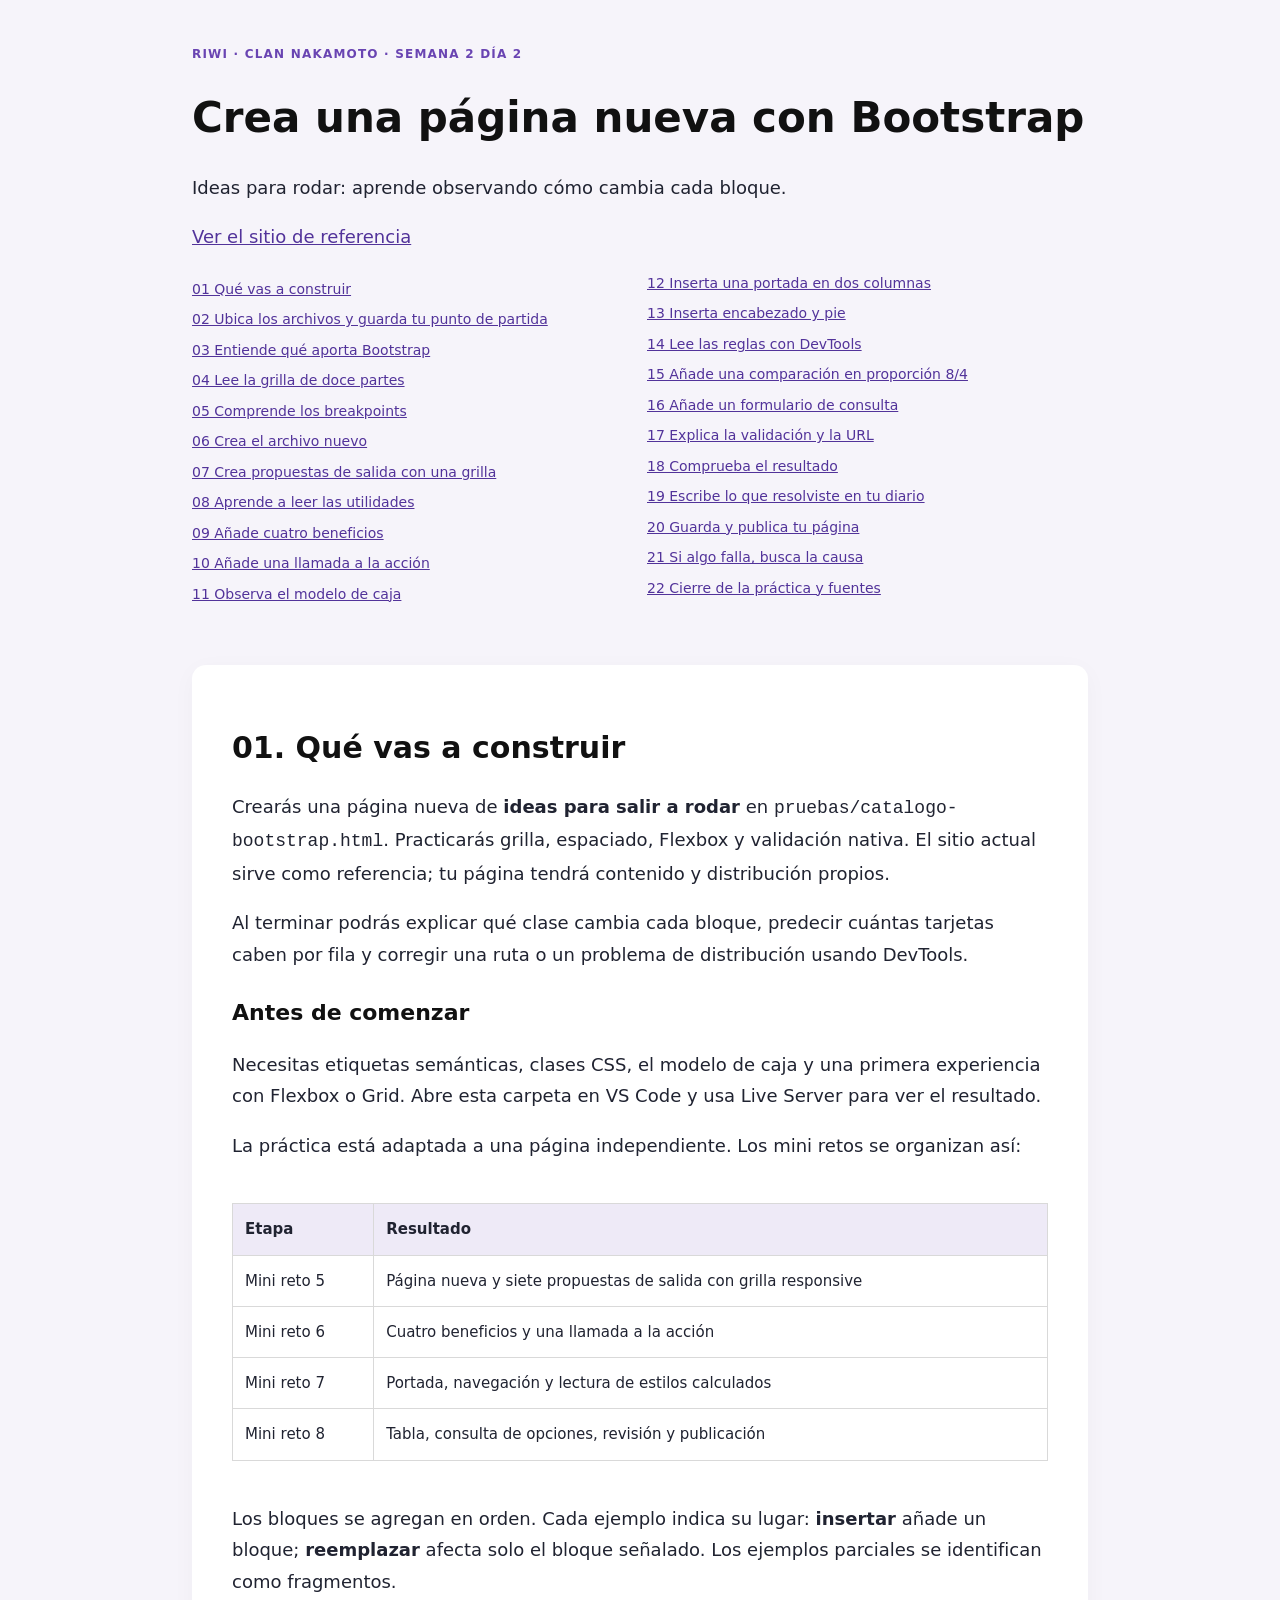
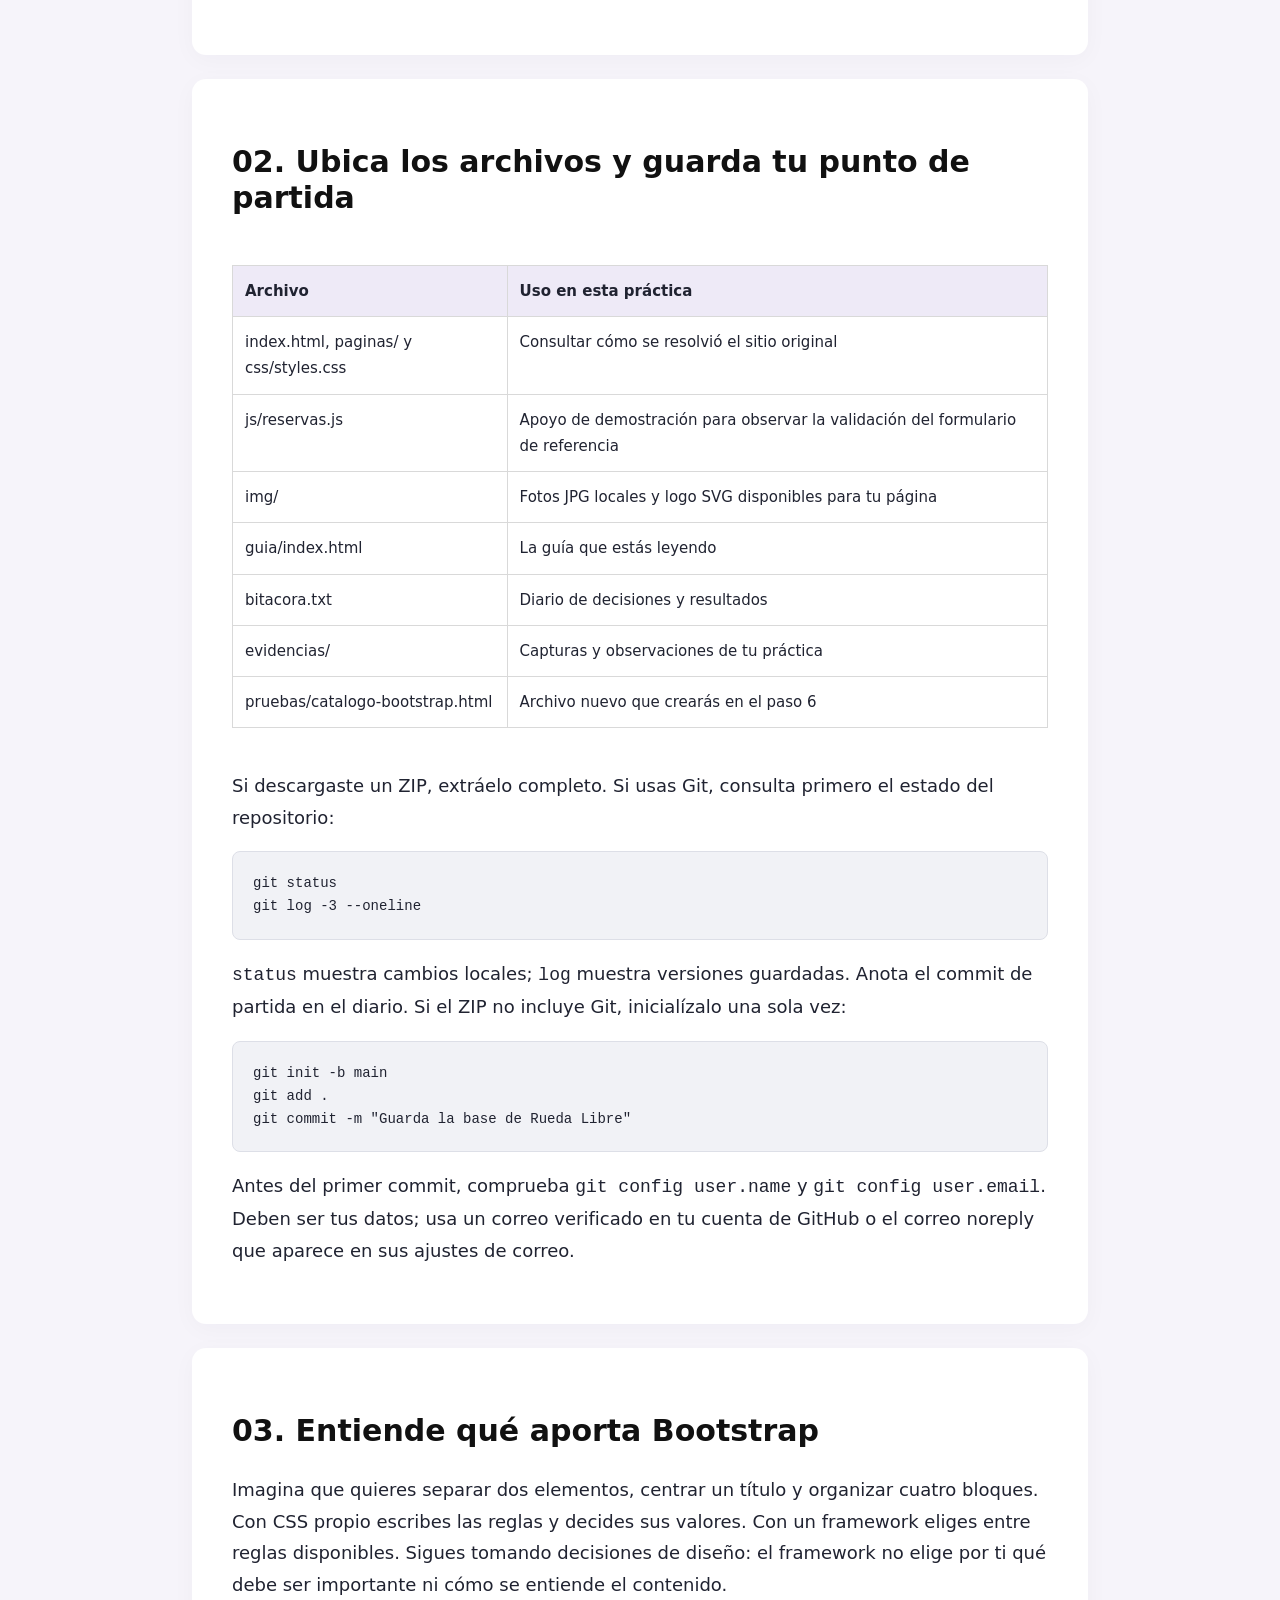
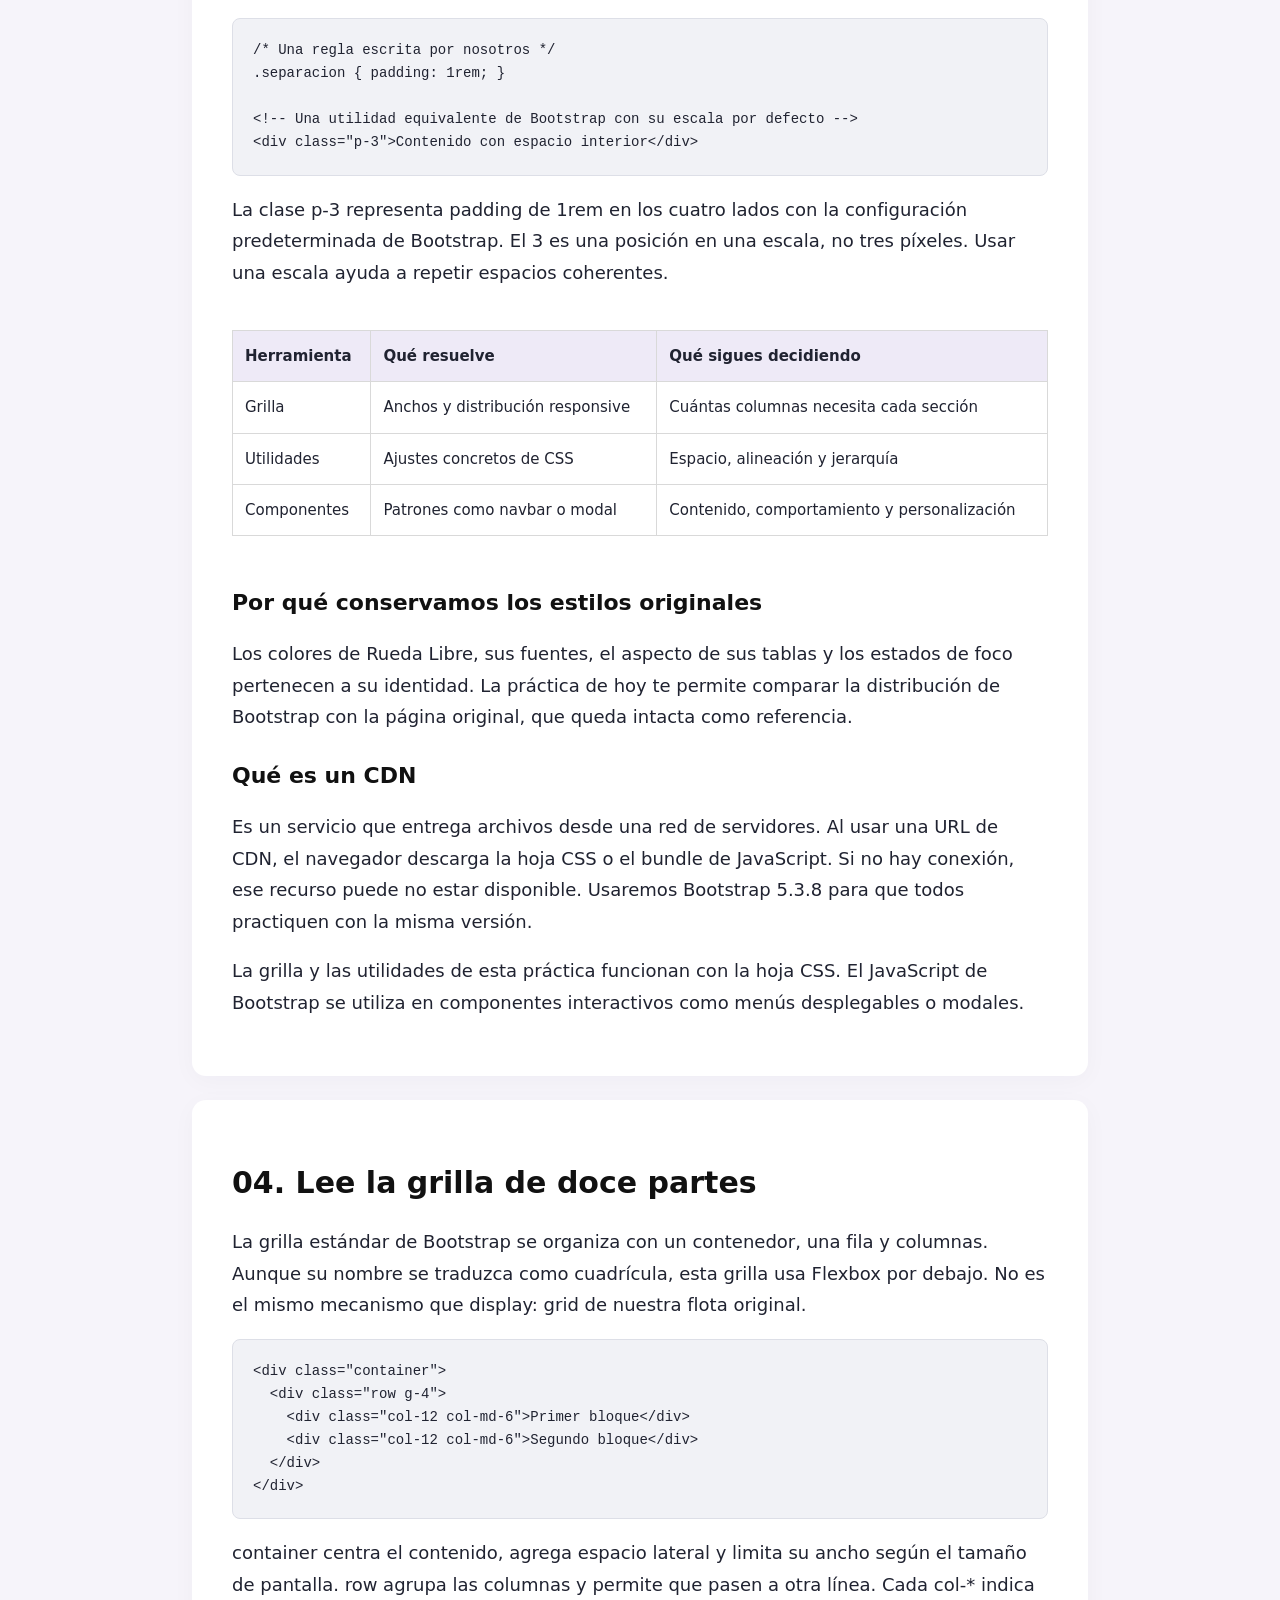
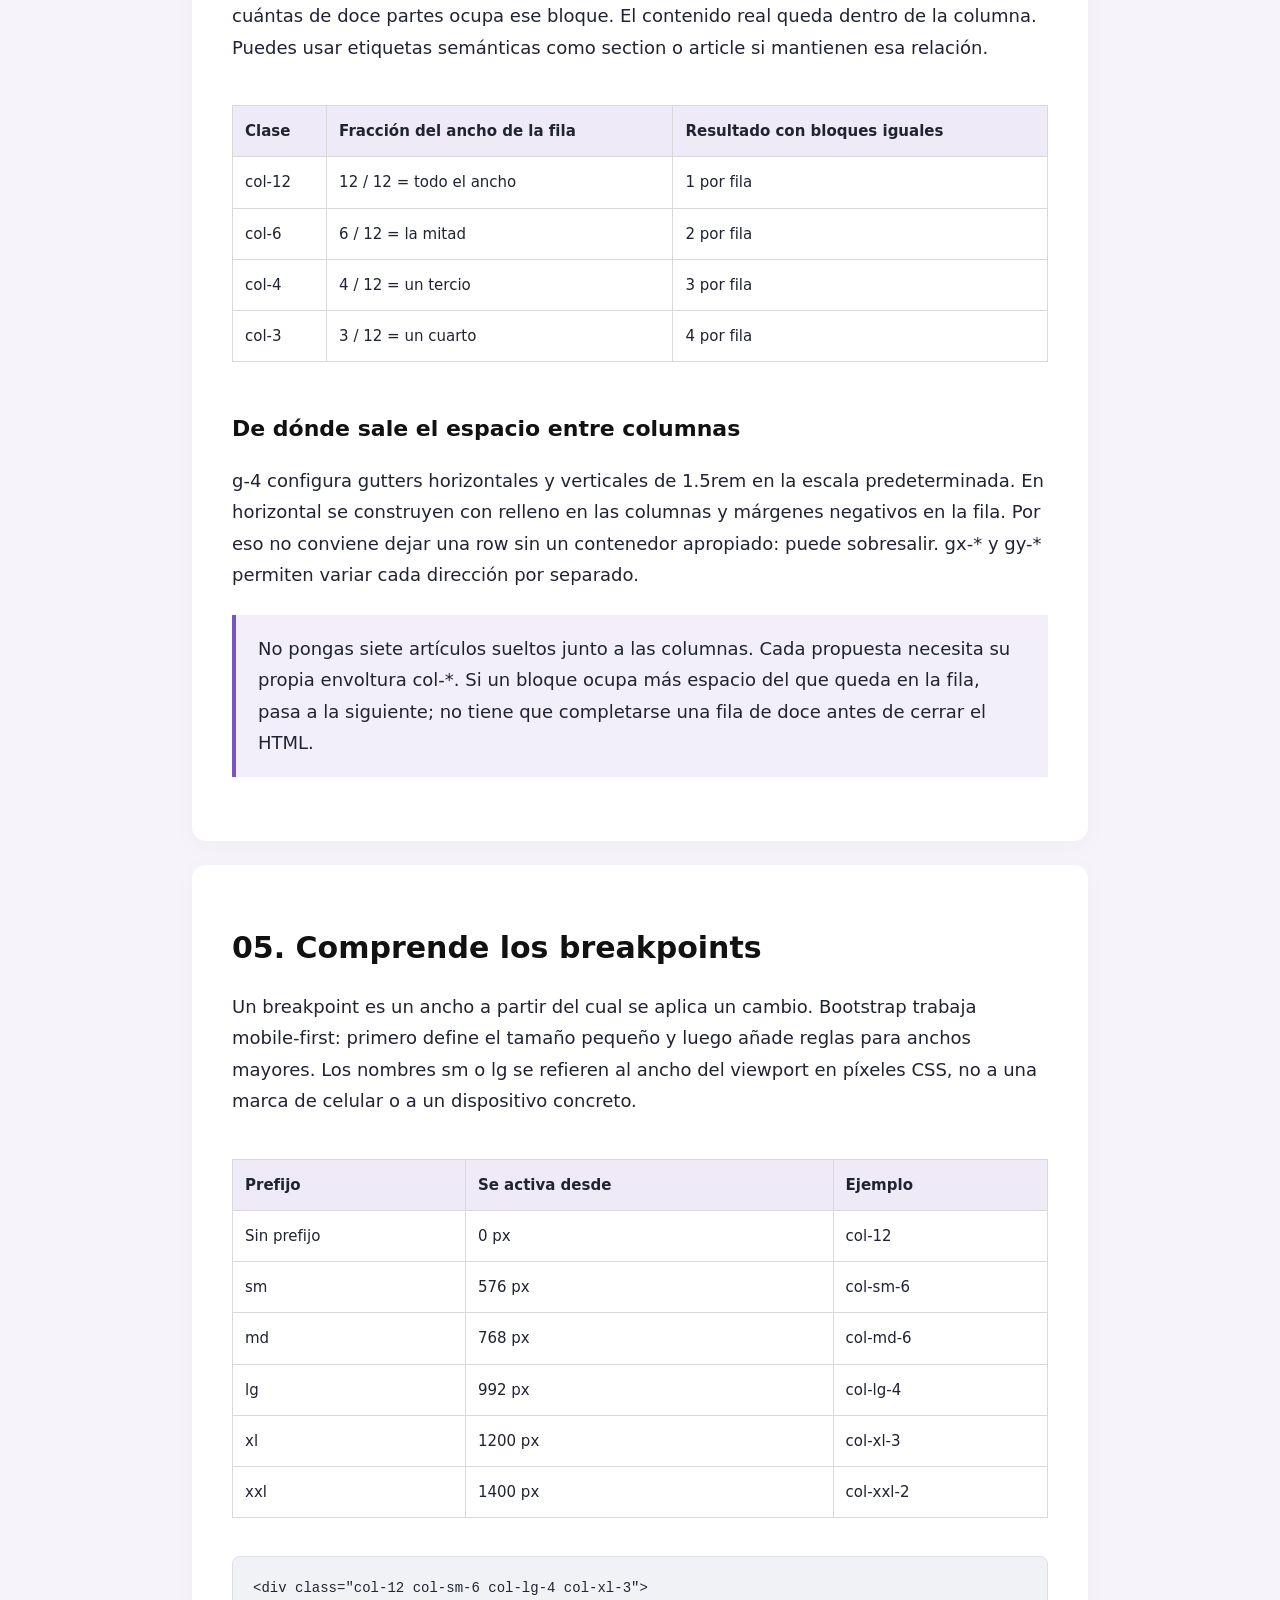
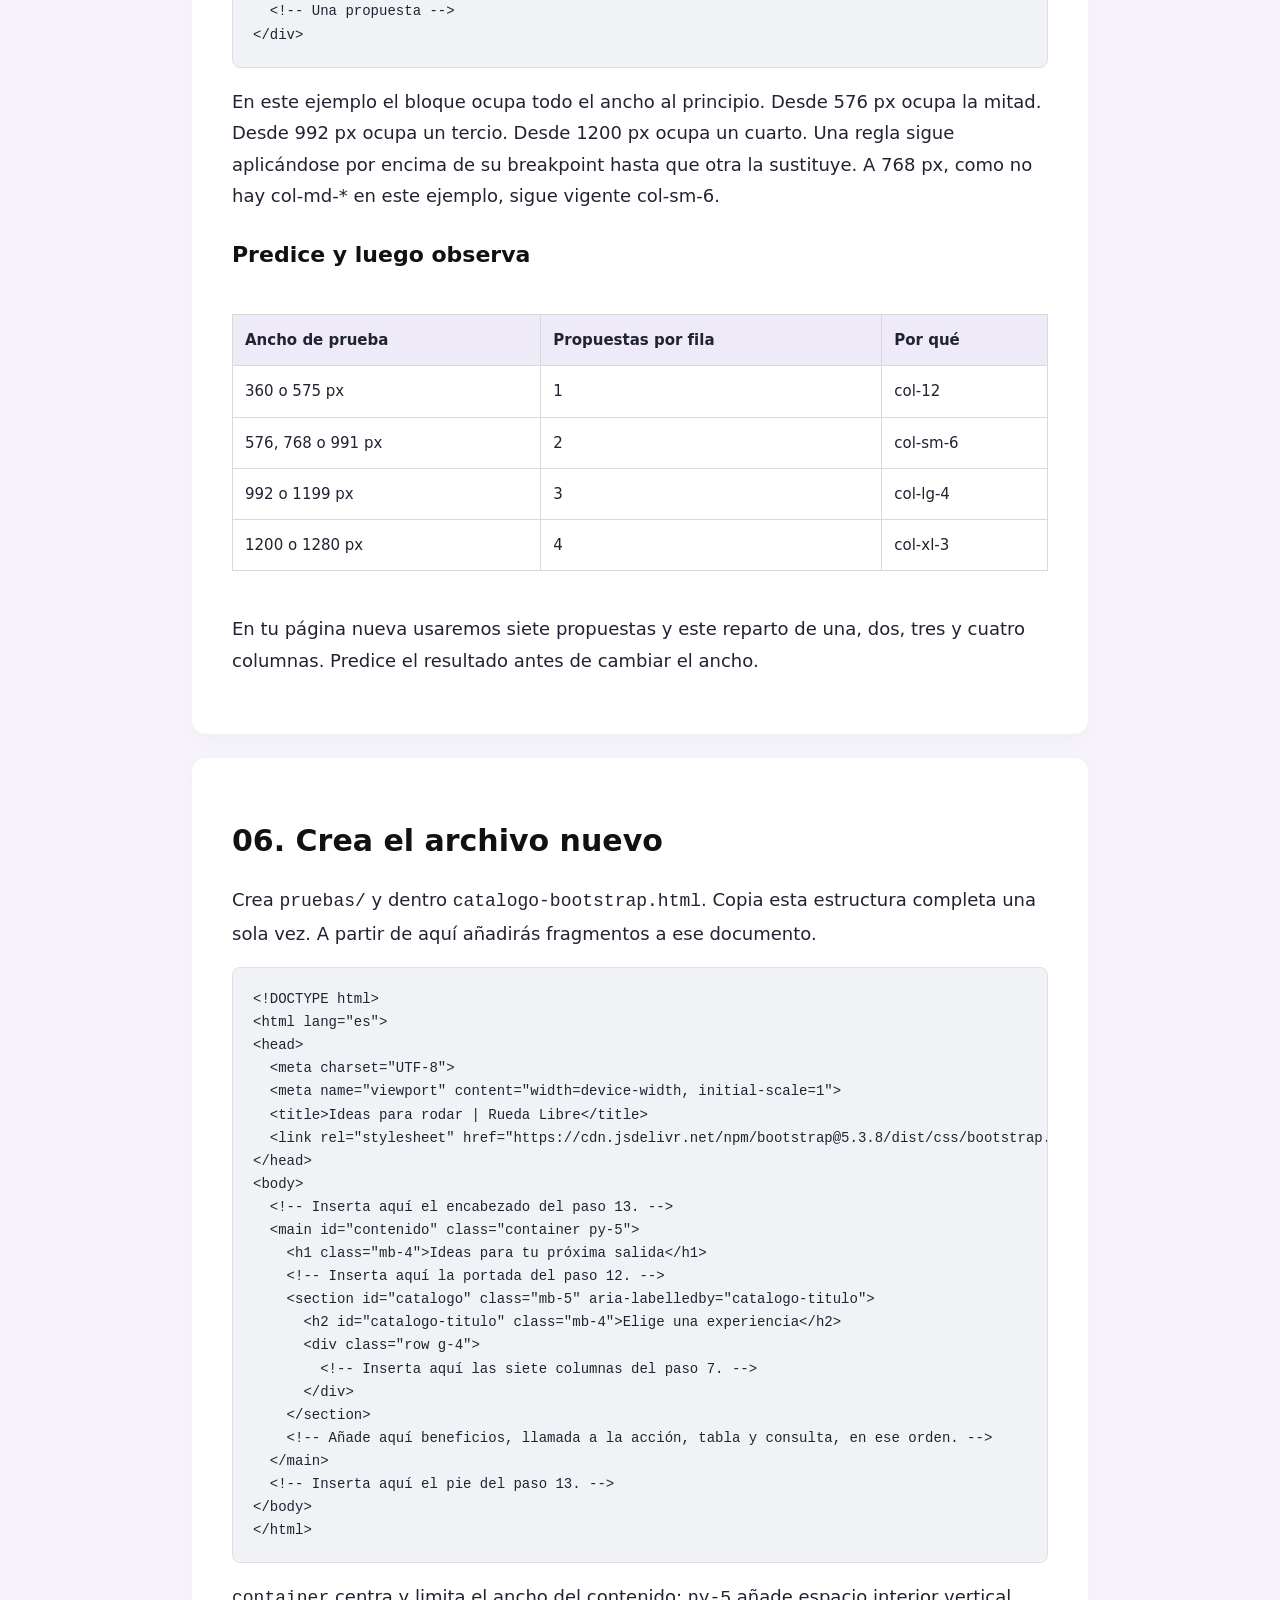
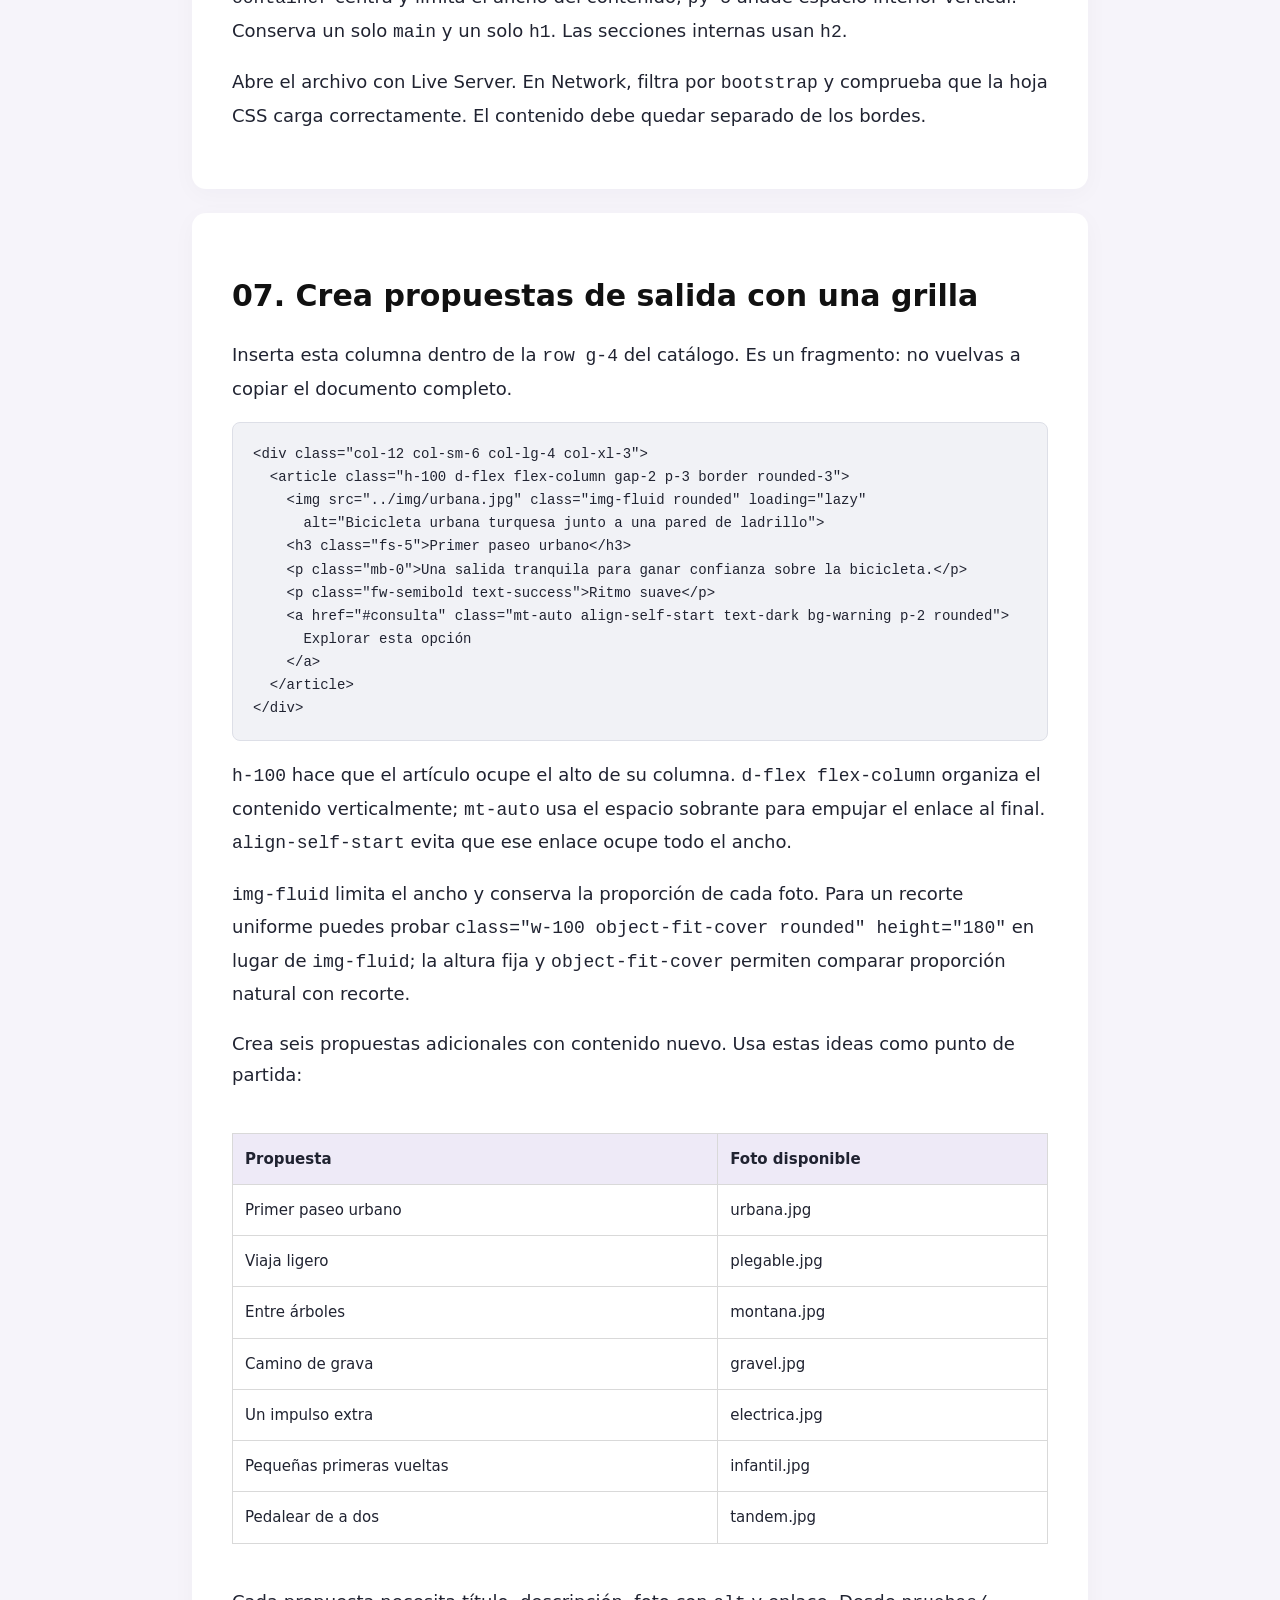
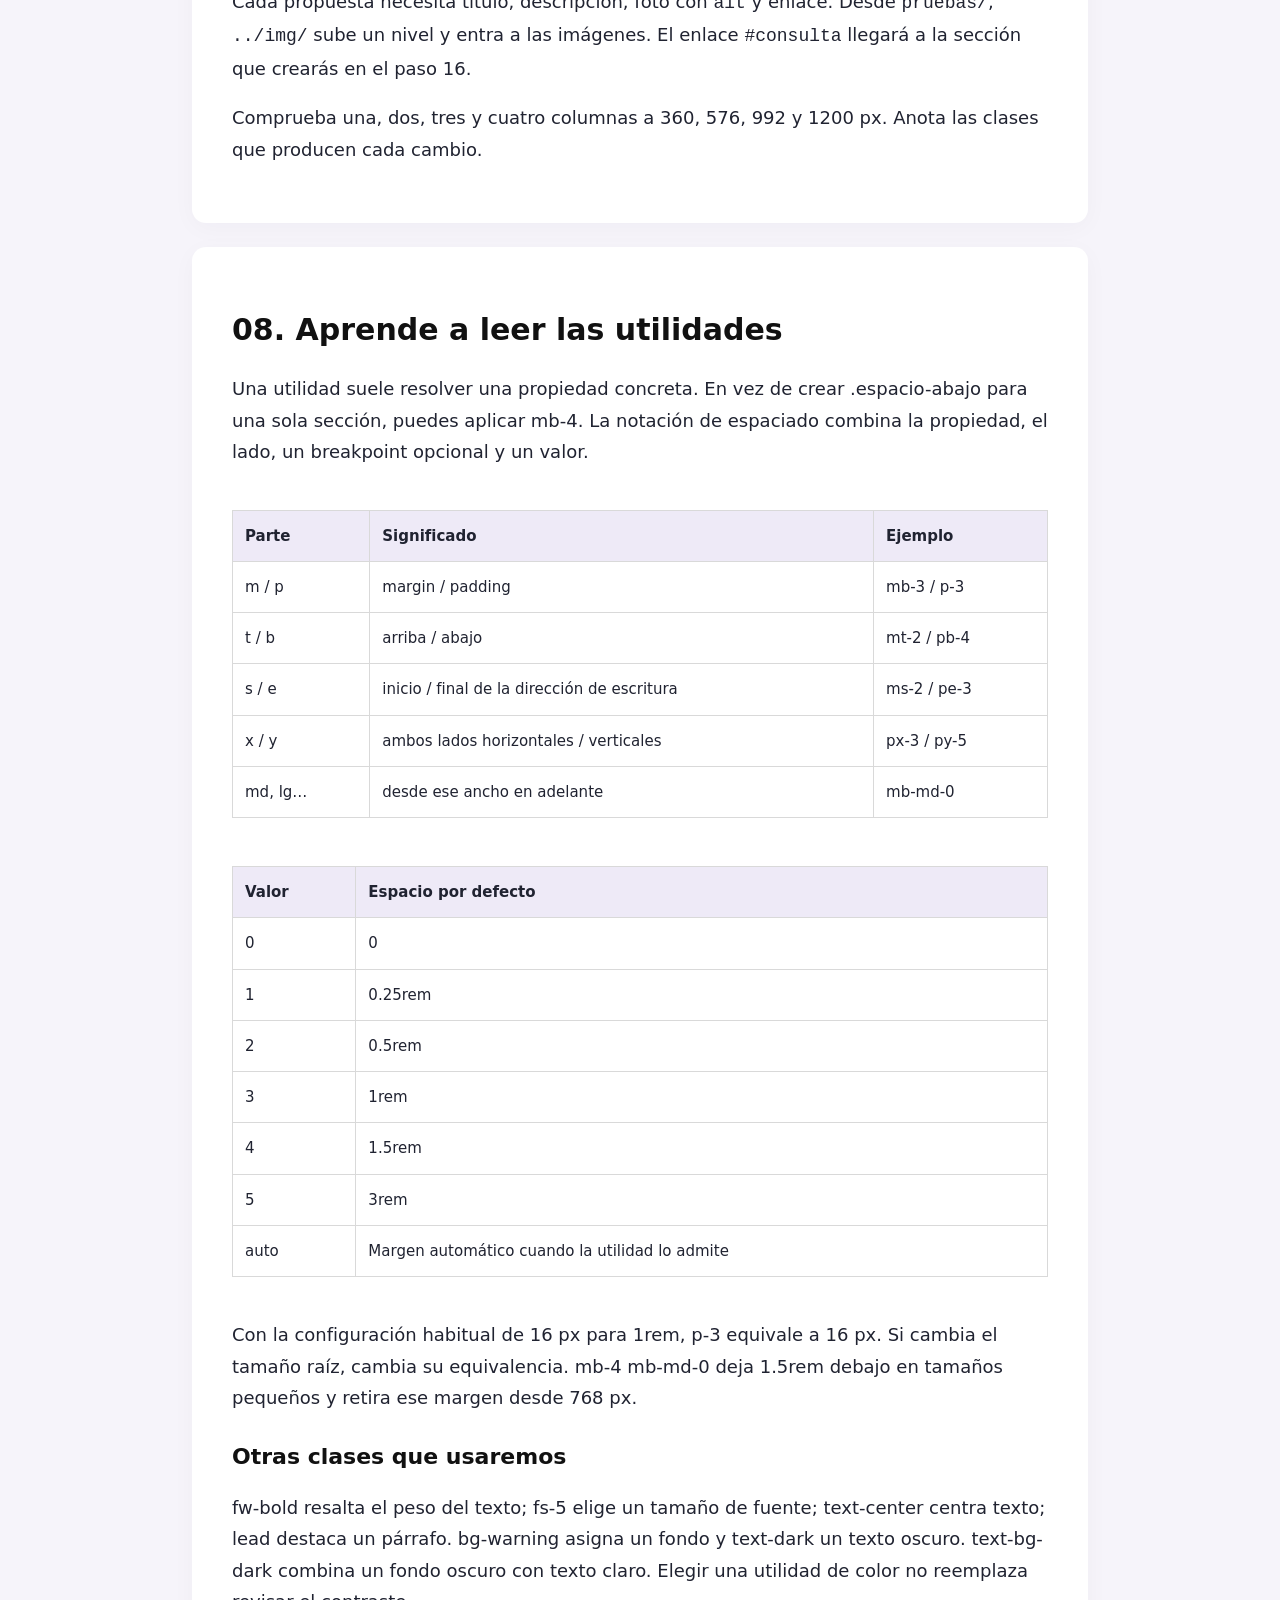
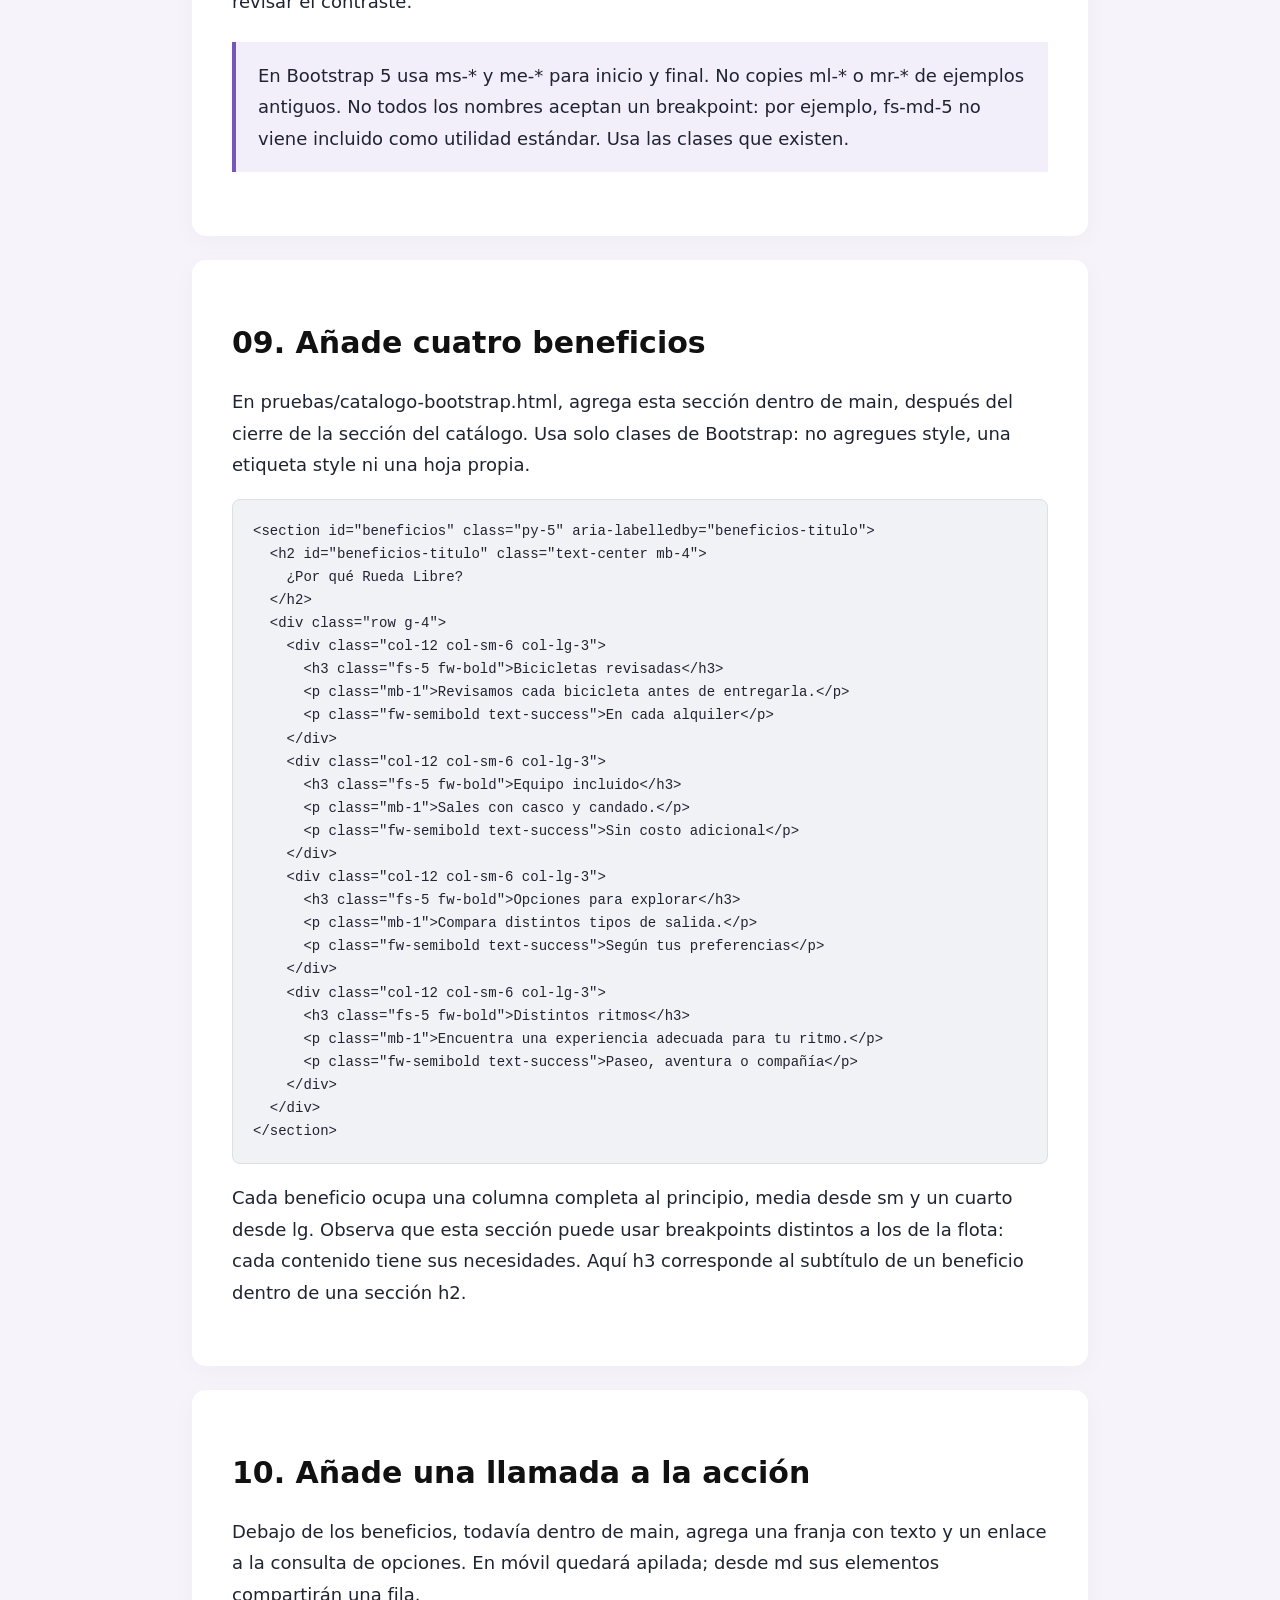
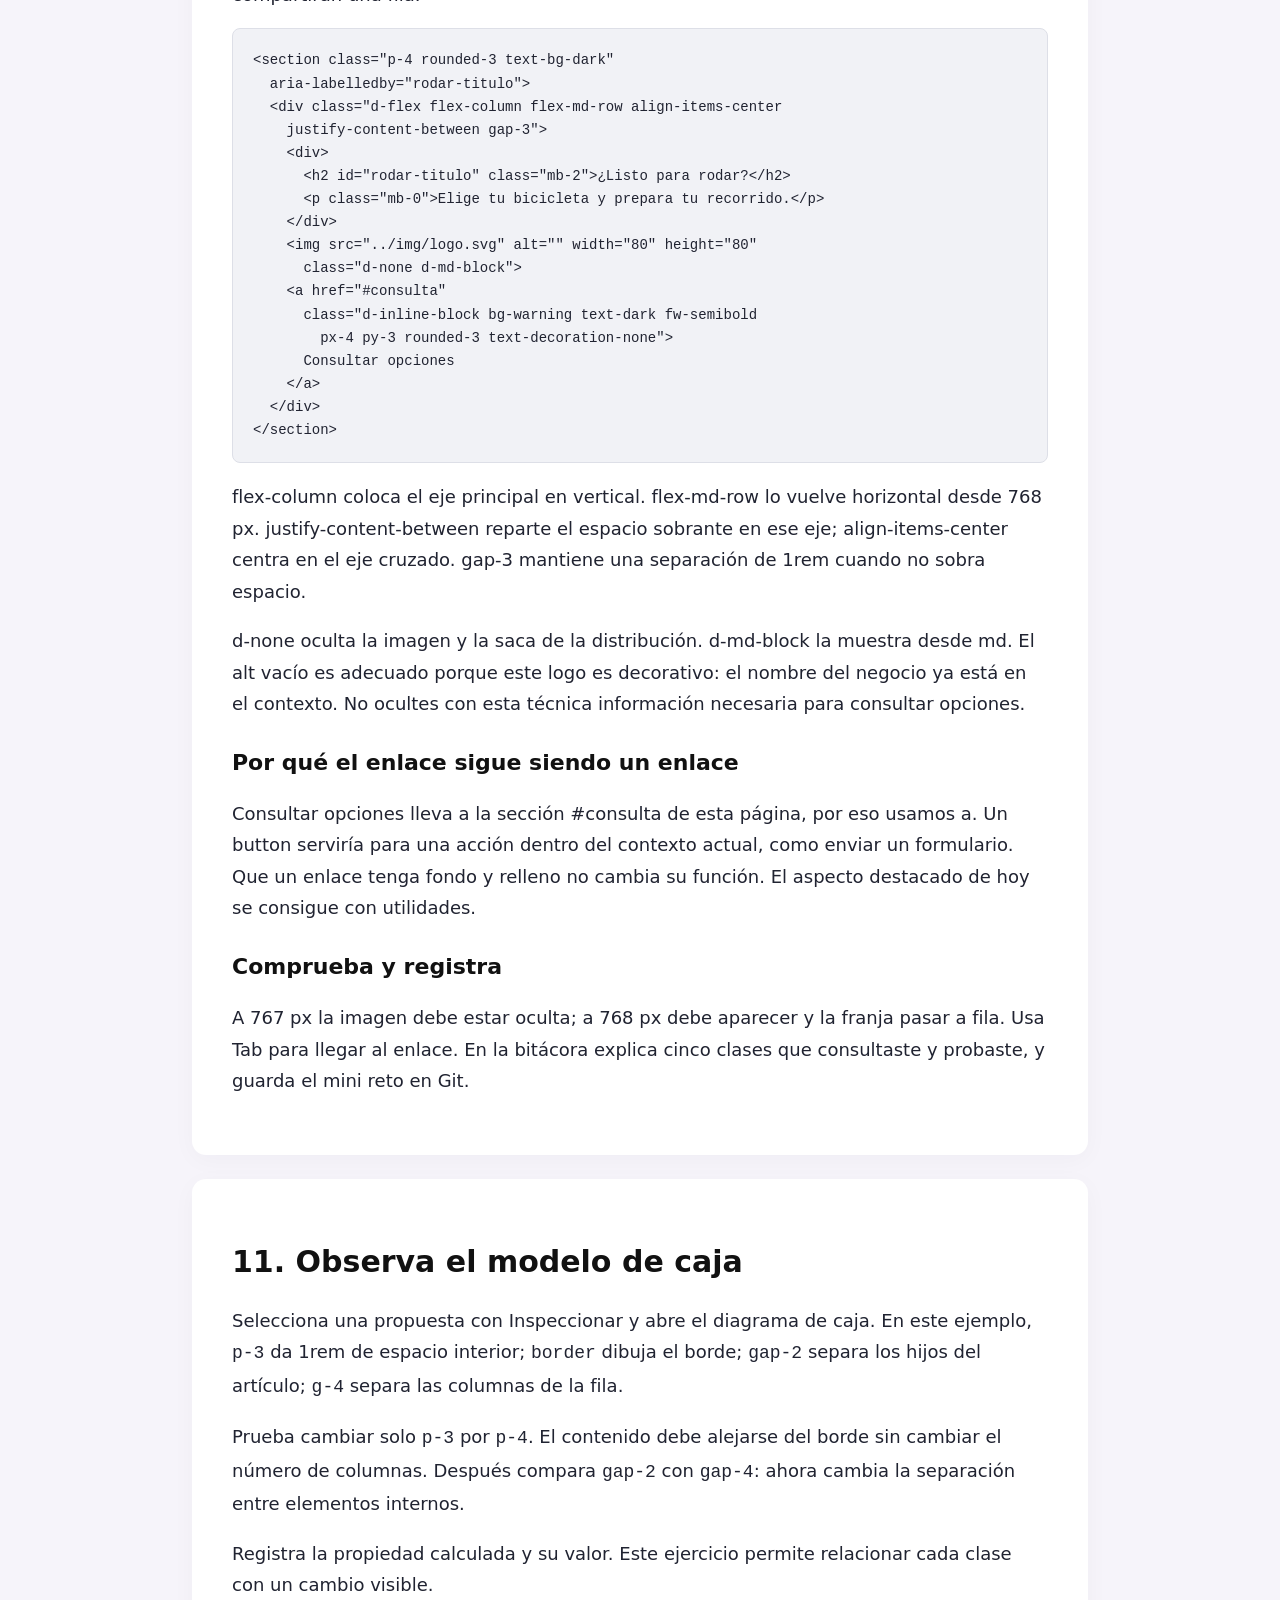
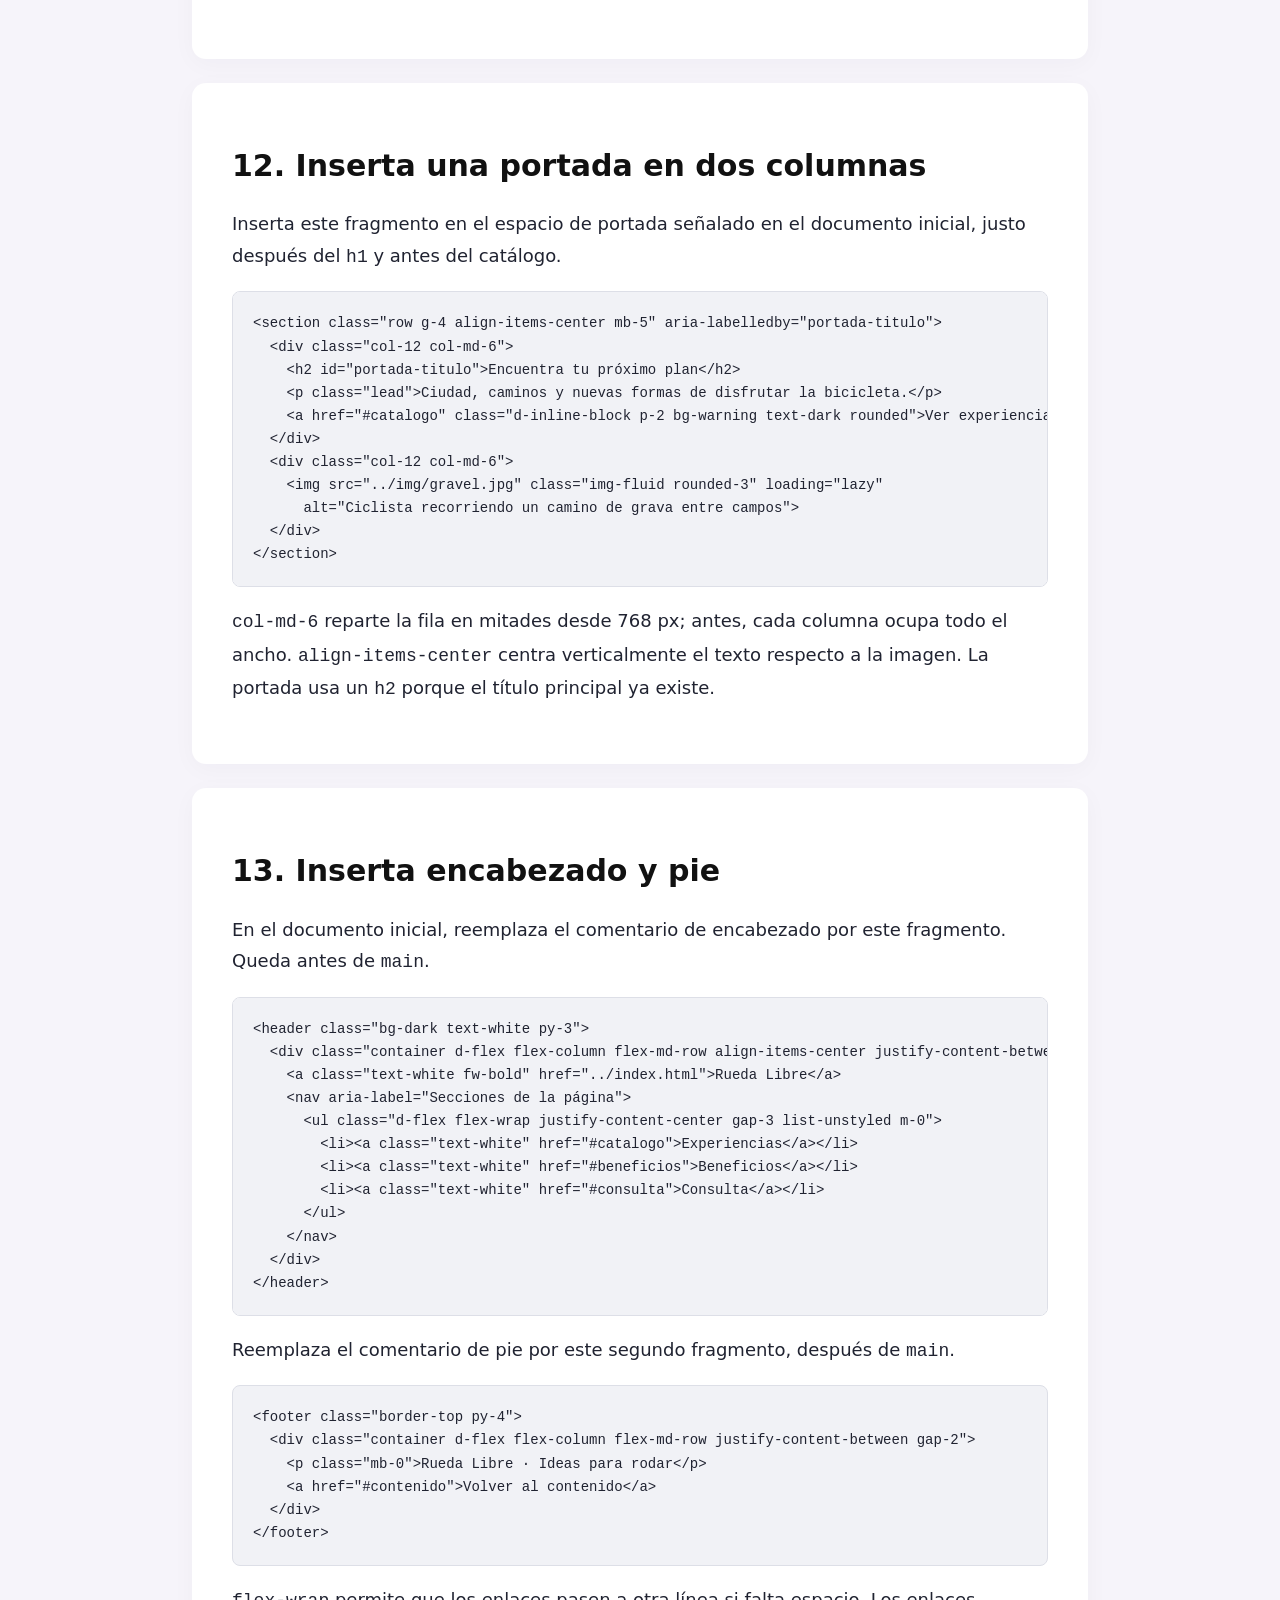
<file: guia/index.html>
<!DOCTYPE html>
<html lang="es">
<head><meta charset="utf-8"><meta name="viewport" content="width=device-width, initial-scale=1">
<title>Guía de Bootstrap — Rueda Libre</title><meta name="description" content="Crea una página nueva con Bootstrap: grilla, utilidades, formularios y publicación paso a paso.">
<style>body{margin:0;background:#f6f4fa;color:#202331;font:18px/1.75 system-ui,sans-serif}header,main{max-width:960px;margin:auto;padding:32px}header{padding-bottom:0}section{background:white;margin:24px 0;padding:40px;border-radius:14px;box-shadow:0 5px 25px #19103a08}h1,h2,h3{color:#111;line-height:1.2}h1{font-size:42px}h2{font-size:30px}h3{font-size:22px;margin-top:30px}.eyebrow{font-size:12px;letter-spacing:.1em;color:#6944b2;font-weight:800}pre{background:#f1f2f6;border:1px solid #dddfe7;border-radius:8px;padding:20px;overflow:auto;font:14px/1.65 Consolas,monospace;white-space:pre}table{width:100%;border-collapse:collapse;font-size:15px;margin:24px 0}td,th{padding:12px;text-align:left;border:1px solid #d9d9d9;vertical-align:top}th{background:#eeeaf7}aside{padding:18px 22px;background:#f3effa;border-left:4px solid #7755bd;margin:24px 0}a{color:#52339a;overflow-wrap:anywhere}nav{columns:2;font-size:14px}nav a{display:block;margin:6px 0}@media(max-width:600px){main,header{padding:14px}section{padding:22px}nav{columns:1}}@media print{body{background:white}header nav{display:none}section{break-before:page;box-shadow:none;margin:0;padding:0}pre{white-space:pre-wrap;font-size:9px}main{padding:0}}*{box-sizing:border-box}body{overflow-wrap:break-word}header,main{width:100%}pre{max-width:100%;overflow:auto}code{font-family:Consolas,monospace}p code,td code{overflow-wrap:anywhere}pre code{font-size:inherit}a:focus-visible,summary:focus-visible{outline:3px solid #6944b2;outline-offset:3px}.tabla-scroll{overflow:auto}details{padding:16px;background:#f3effa;border-radius:8px}summary{cursor:pointer;font-weight:600}</style></head>
<body><header><p class="eyebrow">RIWI · CLAN NAKAMOTO · SEMANA 2 DÍA 2</p><h1>Crea una página nueva con Bootstrap</h1><p>Ideas para rodar: aprende observando cómo cambia cada bloque.</p><p><a href="../index.html">Ver el sitio de referencia</a></p><nav aria-label="Contenido de la guía"><a href="#s0">01 Qué vas a construir</a>
<a href="#s1">02 Ubica los archivos y guarda tu punto de partida</a>
<a href="#s2">03 Entiende qué aporta Bootstrap</a>
<a href="#s3">04 Lee la grilla de doce partes</a>
<a href="#s4">05 Comprende los breakpoints</a>
<a href="#s5">06 Crea el archivo nuevo</a>
<a href="#s6">07 Crea propuestas de salida con una grilla</a>
<a href="#s7">08 Aprende a leer las utilidades</a>
<a href="#s8">09 Añade cuatro beneficios</a>
<a href="#s9">10 Añade una llamada a la acción</a>
<a href="#s10">11 Observa el modelo de caja</a>
<a href="#s11">12 Inserta una portada en dos columnas</a>
<a href="#s12">13 Inserta encabezado y pie</a>
<a href="#s13">14 Lee las reglas con DevTools</a>
<a href="#s14">15 Añade una comparación en proporción 8/4</a>
<a href="#s15">16 Añade un formulario de consulta</a>
<a href="#s16">17 Explica la validación y la URL</a>
<a href="#s17">18 Comprueba el resultado</a>
<a href="#s18">19 Escribe lo que resolviste en tu diario</a>
<a href="#s19">20 Guarda y publica tu página</a>
<a href="#s20">21 Si algo falla, busca la causa</a>
<a href="#s21">22 Cierre de la práctica y fuentes</a>
</nav></header>
<main><section id="s0"><h2>01. Qué vas a construir</h2>
<p>Crearás una página nueva de <strong>ideas para salir a rodar</strong> en <code>pruebas/catalogo-bootstrap.html</code>. Practicarás grilla, espaciado, Flexbox y validación nativa. El sitio actual sirve como referencia; tu página tendrá contenido y distribución propios.</p>
<p>Al terminar podrás explicar qué clase cambia cada bloque, predecir cuántas tarjetas caben por fila y corregir una ruta o un problema de distribución usando DevTools.</p>
<h3>Antes de comenzar</h3><p>Necesitas etiquetas semánticas, clases CSS, el modelo de caja y una primera experiencia con Flexbox o Grid. Abre esta carpeta en VS Code y usa Live Server para ver el resultado.</p>
<p>La práctica está adaptada a una página independiente. Los mini retos se organizan así:</p>
<div class="tabla-scroll"><table><tr><th>Etapa</th><th>Resultado</th></tr><tr><td>Mini reto 5</td><td>Página nueva y siete propuestas de salida con grilla responsive</td></tr><tr><td>Mini reto 6</td><td>Cuatro beneficios y una llamada a la acción</td></tr><tr><td>Mini reto 7</td><td>Portada, navegación y lectura de estilos calculados</td></tr><tr><td>Mini reto 8</td><td>Tabla, consulta de opciones, revisión y publicación</td></tr></table></div>
<p>Los bloques se agregan en orden. Cada ejemplo indica su lugar: <strong>insertar</strong> añade un bloque; <strong>reemplazar</strong> afecta solo el bloque señalado. Los ejemplos parciales se identifican como fragmentos.</p>
</section>
<section id="s1"><h2>02. Ubica los archivos y guarda tu punto de partida</h2>
<div class="tabla-scroll"><table><tr><th>Archivo</th><th>Uso en esta práctica</th></tr>
<tr><td>index.html, paginas/ y css/styles.css</td><td>Consultar cómo se resolvió el sitio original</td></tr><tr><td>js/reservas.js</td><td>Apoyo de demostración para observar la validación del formulario de referencia</td></tr><tr><td>img/</td><td>Fotos JPG locales y logo SVG disponibles para tu página</td></tr><tr><td>guia/index.html</td><td>La guía que estás leyendo</td></tr><tr><td>bitacora.txt</td><td>Diario de decisiones y resultados</td></tr><tr><td>evidencias/</td><td>Capturas y observaciones de tu práctica</td></tr><tr><td>pruebas/catalogo-bootstrap.html</td><td>Archivo nuevo que crearás en el paso 6</td></tr></table></div>
<p>Si descargaste un ZIP, extráelo completo. Si usas Git, consulta primero el estado del repositorio:</p><pre><code>git status
git log -3 --oneline</code></pre><p><code>status</code> muestra cambios locales; <code>log</code> muestra versiones guardadas. Anota el commit de partida en el diario. Si el ZIP no incluye Git, inicialízalo una sola vez:</p><pre><code>git init -b main
git add .
git commit -m &quot;Guarda la base de Rueda Libre&quot;</code></pre><p>Antes del primer commit, comprueba <code>git config user.name</code> y <code>git config user.email</code>. Deben ser tus datos; usa un correo verificado en tu cuenta de GitHub o el correo noreply que aparece en sus ajustes de correo.</p>
</section>
<section id="s2"><h2>03. Entiende qué aporta Bootstrap</h2>

<p>Imagina que quieres separar dos elementos, centrar un título y organizar cuatro bloques. Con CSS propio escribes las reglas y decides sus valores. Con un framework eliges entre reglas disponibles. Sigues tomando decisiones de diseño: el framework no elige por ti qué debe ser importante ni cómo se entiende el contenido.</p>
<pre>/* Una regla escrita por nosotros */
.separacion { padding: 1rem; }

&lt;!-- Una utilidad equivalente de Bootstrap con su escala por defecto --&gt;
&lt;div class=&quot;p-3&quot;&gt;Contenido con espacio interior&lt;/div&gt;</pre>
<p>La clase p-3 representa padding de 1rem en los cuatro lados con la configuración predeterminada de Bootstrap. El 3 es una posición en una escala, no tres píxeles. Usar una escala ayuda a repetir espacios coherentes.</p>
<div class="tabla-scroll"><table>
<tr><th>Herramienta</th><th>Qué resuelve</th><th>Qué sigues decidiendo</th></tr>
<tr><td>Grilla</td><td>Anchos y distribución responsive</td><td>Cuántas columnas necesita cada sección</td></tr>
<tr><td>Utilidades</td><td>Ajustes concretos de CSS</td><td>Espacio, alineación y jerarquía</td></tr>
<tr><td>Componentes</td><td>Patrones como navbar o modal</td><td>Contenido, comportamiento y personalización</td></tr>
</table></div>
<h3>Por qué conservamos los estilos originales</h3>
<p>Los colores de Rueda Libre, sus fuentes, el aspecto de sus tablas y los estados de foco pertenecen a su identidad. La práctica de hoy te permite comparar la distribución de Bootstrap con la página original, que queda intacta como referencia.</p>
<h3>Qué es un CDN</h3>
<p>Es un servicio que entrega archivos desde una red de servidores. Al usar una URL de CDN, el navegador descarga la hoja CSS o el bundle de JavaScript. Si no hay conexión, ese recurso puede no estar disponible. Usaremos Bootstrap 5.3.8 para que todos practiquen con la misma versión.</p>
<p>La grilla y las utilidades de esta práctica funcionan con la hoja CSS. El JavaScript de Bootstrap se utiliza en componentes interactivos como menús desplegables o modales.</p>

</section>
<section id="s3"><h2>04. Lee la grilla de doce partes</h2>

<p>La grilla estándar de Bootstrap se organiza con un contenedor, una fila y columnas. Aunque su nombre se traduzca como cuadrícula, esta grilla usa Flexbox por debajo. No es el mismo mecanismo que display: grid de nuestra flota original.</p>
<pre>&lt;div class=&quot;container&quot;&gt;
  &lt;div class=&quot;row g-4&quot;&gt;
    &lt;div class=&quot;col-12 col-md-6&quot;&gt;Primer bloque&lt;/div&gt;
    &lt;div class=&quot;col-12 col-md-6&quot;&gt;Segundo bloque&lt;/div&gt;
  &lt;/div&gt;
&lt;/div&gt;</pre>
<p>container centra el contenido, agrega espacio lateral y limita su ancho según el tamaño de pantalla. row agrupa las columnas y permite que pasen a otra línea. Cada col-* indica cuántas de doce partes ocupa ese bloque. El contenido real queda dentro de la columna. Puedes usar etiquetas semánticas como section o article si mantienen esa relación.</p>
<div class="tabla-scroll"><table>
<tr><th>Clase</th><th>Fracción del ancho de la fila</th><th>Resultado con bloques iguales</th></tr>
<tr><td>col-12</td><td>12 / 12 = todo el ancho</td><td>1 por fila</td></tr>
<tr><td>col-6</td><td>6 / 12 = la mitad</td><td>2 por fila</td></tr>
<tr><td>col-4</td><td>4 / 12 = un tercio</td><td>3 por fila</td></tr>
<tr><td>col-3</td><td>3 / 12 = un cuarto</td><td>4 por fila</td></tr>
</table></div>
<h3>De dónde sale el espacio entre columnas</h3>
<p>g-4 configura gutters horizontales y verticales de 1.5rem en la escala predeterminada. En horizontal se construyen con relleno en las columnas y márgenes negativos en la fila. Por eso no conviene dejar una row sin un contenedor apropiado: puede sobresalir. gx-* y gy-* permiten variar cada dirección por separado.</p>
<aside>No pongas siete artículos sueltos junto a las columnas. Cada propuesta necesita su propia envoltura col-*. Si un bloque ocupa más espacio del que queda en la fila, pasa a la siguiente; no tiene que completarse una fila de doce antes de cerrar el HTML.</aside>

</section>
<section id="s4"><h2>05. Comprende los breakpoints</h2>

<p>Un breakpoint es un ancho a partir del cual se aplica un cambio. Bootstrap trabaja mobile-first: primero define el tamaño pequeño y luego añade reglas para anchos mayores. Los nombres sm o lg se refieren al ancho del viewport en píxeles CSS, no a una marca de celular o a un dispositivo concreto.</p>
<div class="tabla-scroll"><table>
<tr><th>Prefijo</th><th>Se activa desde</th><th>Ejemplo</th></tr>
<tr><td>Sin prefijo</td><td>0 px</td><td>col-12</td></tr>
<tr><td>sm</td><td>576 px</td><td>col-sm-6</td></tr>
<tr><td>md</td><td>768 px</td><td>col-md-6</td></tr>
<tr><td>lg</td><td>992 px</td><td>col-lg-4</td></tr>
<tr><td>xl</td><td>1200 px</td><td>col-xl-3</td></tr>
<tr><td>xxl</td><td>1400 px</td><td>col-xxl-2</td></tr>
</table></div>
<pre>&lt;div class=&quot;col-12 col-sm-6 col-lg-4 col-xl-3&quot;&gt;
  &lt;!-- Una propuesta --&gt;
&lt;/div&gt;</pre>
<p>En este ejemplo el bloque ocupa todo el ancho al principio. Desde 576 px ocupa la mitad. Desde 992 px ocupa un tercio. Desde 1200 px ocupa un cuarto. Una regla sigue aplicándose por encima de su breakpoint hasta que otra la sustituye. A 768 px, como no hay col-md-* en este ejemplo, sigue vigente col-sm-6.</p>
<h3>Predice y luego observa</h3>
<div class="tabla-scroll"><table>
<tr><th>Ancho de prueba</th><th>Propuestas por fila</th><th>Por qué</th></tr>
<tr><td>360 o 575 px</td><td>1</td><td>col-12</td></tr>
<tr><td>576, 768 o 991 px</td><td>2</td><td>col-sm-6</td></tr>
<tr><td>992 o 1199 px</td><td>3</td><td>col-lg-4</td></tr>
<tr><td>1200 o 1280 px</td><td>4</td><td>col-xl-3</td></tr>
</table></div>
<p>En tu página nueva usaremos siete propuestas y este reparto de una, dos, tres y cuatro columnas. Predice el resultado antes de cambiar el ancho.</p>

</section>
<section id="s5"><h2>06. Crea el archivo nuevo</h2>
<p>Crea <code>pruebas/</code> y dentro <code>catalogo-bootstrap.html</code>. Copia esta estructura completa una sola vez. A partir de aquí añadirás fragmentos a ese documento.</p><pre><code>&lt;!DOCTYPE html&gt;
&lt;html lang=&quot;es&quot;&gt;
&lt;head&gt;
  &lt;meta charset=&quot;UTF-8&quot;&gt;
  &lt;meta name=&quot;viewport&quot; content=&quot;width=device-width, initial-scale=1&quot;&gt;
  &lt;title&gt;Ideas para rodar | Rueda Libre&lt;/title&gt;
  &lt;link rel=&quot;stylesheet&quot; href=&quot;https://cdn.jsdelivr.net/npm/bootstrap@5.3.8/dist/css/bootstrap.min.css&quot;&gt;
&lt;/head&gt;
&lt;body&gt;
  &lt;!-- Inserta aquí el encabezado del paso 13. --&gt;
  &lt;main id=&quot;contenido&quot; class=&quot;container py-5&quot;&gt;
    &lt;h1 class=&quot;mb-4&quot;&gt;Ideas para tu próxima salida&lt;/h1&gt;
    &lt;!-- Inserta aquí la portada del paso 12. --&gt;
    &lt;section id=&quot;catalogo&quot; class=&quot;mb-5&quot; aria-labelledby=&quot;catalogo-titulo&quot;&gt;
      &lt;h2 id=&quot;catalogo-titulo&quot; class=&quot;mb-4&quot;&gt;Elige una experiencia&lt;/h2&gt;
      &lt;div class=&quot;row g-4&quot;&gt;
        &lt;!-- Inserta aquí las siete columnas del paso 7. --&gt;
      &lt;/div&gt;
    &lt;/section&gt;
    &lt;!-- Añade aquí beneficios, llamada a la acción, tabla y consulta, en ese orden. --&gt;
  &lt;/main&gt;
  &lt;!-- Inserta aquí el pie del paso 13. --&gt;
&lt;/body&gt;
&lt;/html&gt;</code></pre><p><code>container</code> centra y limita el ancho del contenido; <code>py-5</code> añade espacio interior vertical. Conserva un solo <code>main</code> y un solo <code>h1</code>. Las secciones internas usan <code>h2</code>.</p><p>Abre el archivo con Live Server. En Network, filtra por <code>bootstrap</code> y comprueba que la hoja CSS carga correctamente. El contenido debe quedar separado de los bordes.</p>
</section>
<section id="s6"><h2>07. Crea propuestas de salida con una grilla</h2>
<p>Inserta esta columna dentro de la <code>row g-4</code> del catálogo. Es un fragmento: no vuelvas a copiar el documento completo.</p><pre><code>&lt;div class=&quot;col-12 col-sm-6 col-lg-4 col-xl-3&quot;&gt;
  &lt;article class=&quot;h-100 d-flex flex-column gap-2 p-3 border rounded-3&quot;&gt;
    &lt;img src=&quot;../img/urbana.jpg&quot; class=&quot;img-fluid rounded&quot; loading=&quot;lazy&quot;
      alt=&quot;Bicicleta urbana turquesa junto a una pared de ladrillo&quot;&gt;
    &lt;h3 class=&quot;fs-5&quot;&gt;Primer paseo urbano&lt;/h3&gt;
    &lt;p class=&quot;mb-0&quot;&gt;Una salida tranquila para ganar confianza sobre la bicicleta.&lt;/p&gt;
    &lt;p class=&quot;fw-semibold text-success&quot;&gt;Ritmo suave&lt;/p&gt;
    &lt;a href=&quot;#consulta&quot; class=&quot;mt-auto align-self-start text-dark bg-warning p-2 rounded&quot;&gt;
      Explorar esta opción
    &lt;/a&gt;
  &lt;/article&gt;
&lt;/div&gt;</code></pre><p><code>h-100</code> hace que el artículo ocupe el alto de su columna. <code>d-flex flex-column</code> organiza el contenido verticalmente; <code>mt-auto</code> usa el espacio sobrante para empujar el enlace al final. <code>align-self-start</code> evita que ese enlace ocupe todo el ancho.</p>
<p><code>img-fluid</code> limita el ancho y conserva la proporción de cada foto. Para un recorte uniforme puedes probar <code>class="w-100 object-fit-cover rounded" height="180"</code> en lugar de <code>img-fluid</code>; la altura fija y <code>object-fit-cover</code> permiten comparar proporción natural con recorte.</p>
<p>Crea seis propuestas adicionales con contenido nuevo. Usa estas ideas como punto de partida:</p><div class="tabla-scroll"><table><tr><th>Propuesta</th><th>Foto disponible</th></tr><tr><td>Primer paseo urbano</td><td>urbana.jpg</td></tr><tr><td>Viaja ligero</td><td>plegable.jpg</td></tr><tr><td>Entre árboles</td><td>montana.jpg</td></tr><tr><td>Camino de grava</td><td>gravel.jpg</td></tr><tr><td>Un impulso extra</td><td>electrica.jpg</td></tr><tr><td>Pequeñas primeras vueltas</td><td>infantil.jpg</td></tr><tr><td>Pedalear de a dos</td><td>tandem.jpg</td></tr></table></div>
<p>Cada propuesta necesita título, descripción, foto con <code>alt</code> y enlace. Desde <code>pruebas/</code>, <code>../img/</code> sube un nivel y entra a las imágenes. El enlace <code>#consulta</code> llegará a la sección que crearás en el paso 16.</p>
<p>Comprueba una, dos, tres y cuatro columnas a 360, 576, 992 y 1200 px. Anota las clases que producen cada cambio.</p>
</section>
<section id="s7"><h2>08. Aprende a leer las utilidades</h2>

<p>Una utilidad suele resolver una propiedad concreta. En vez de crear .espacio-abajo para una sola sección, puedes aplicar mb-4. La notación de espaciado combina la propiedad, el lado, un breakpoint opcional y un valor.</p>
<div class="tabla-scroll"><table>
<tr><th>Parte</th><th>Significado</th><th>Ejemplo</th></tr>
<tr><td>m / p</td><td>margin / padding</td><td>mb-3 / p-3</td></tr>
<tr><td>t / b</td><td>arriba / abajo</td><td>mt-2 / pb-4</td></tr>
<tr><td>s / e</td><td>inicio / final de la dirección de escritura</td><td>ms-2 / pe-3</td></tr>
<tr><td>x / y</td><td>ambos lados horizontales / verticales</td><td>px-3 / py-5</td></tr>
<tr><td>md, lg…</td><td>desde ese ancho en adelante</td><td>mb-md-0</td></tr>
</table></div>
<div class="tabla-scroll"><table>
<tr><th>Valor</th><th>Espacio por defecto</th></tr>
<tr><td>0</td><td>0</td></tr>
<tr><td>1</td><td>0.25rem</td></tr>
<tr><td>2</td><td>0.5rem</td></tr>
<tr><td>3</td><td>1rem</td></tr>
<tr><td>4</td><td>1.5rem</td></tr>
<tr><td>5</td><td>3rem</td></tr>
<tr><td>auto</td><td>Margen automático cuando la utilidad lo admite</td></tr>
</table></div>
<p>Con la configuración habitual de 16 px para 1rem, p-3 equivale a 16 px. Si cambia el tamaño raíz, cambia su equivalencia. mb-4 mb-md-0 deja 1.5rem debajo en tamaños pequeños y retira ese margen desde 768 px.</p>
<h3>Otras clases que usaremos</h3>
<p>fw-bold resalta el peso del texto; fs-5 elige un tamaño de fuente; text-center centra texto; lead destaca un párrafo. bg-warning asigna un fondo y text-dark un texto oscuro. text-bg-dark combina un fondo oscuro con texto claro. Elegir una utilidad de color no reemplaza revisar el contraste.</p>
<aside>En Bootstrap 5 usa ms-* y me-* para inicio y final. No copies ml-* o mr-* de ejemplos antiguos. No todos los nombres aceptan un breakpoint: por ejemplo, fs-md-5 no viene incluido como utilidad estándar. Usa las clases que existen.</aside>

</section>
<section id="s8"><h2>09. Añade cuatro beneficios</h2>

<p>En pruebas/catalogo-bootstrap.html, agrega esta sección dentro de main, después del cierre de la sección del catálogo. Usa solo clases de Bootstrap: no agregues style, una etiqueta style ni una hoja propia.</p>
<pre>&lt;section id=&quot;beneficios&quot; class=&quot;py-5&quot; aria-labelledby=&quot;beneficios-titulo&quot;&gt;
  &lt;h2 id=&quot;beneficios-titulo&quot; class=&quot;text-center mb-4&quot;&gt;
    ¿Por qué Rueda Libre?
  &lt;/h2&gt;
  &lt;div class=&quot;row g-4&quot;&gt;
    &lt;div class=&quot;col-12 col-sm-6 col-lg-3&quot;&gt;
      &lt;h3 class=&quot;fs-5 fw-bold&quot;&gt;Bicicletas revisadas&lt;/h3&gt;
      &lt;p class=&quot;mb-1&quot;&gt;Revisamos cada bicicleta antes de entregarla.&lt;/p&gt;
      &lt;p class=&quot;fw-semibold text-success&quot;&gt;En cada alquiler&lt;/p&gt;
    &lt;/div&gt;
    &lt;div class=&quot;col-12 col-sm-6 col-lg-3&quot;&gt;
      &lt;h3 class=&quot;fs-5 fw-bold&quot;&gt;Equipo incluido&lt;/h3&gt;
      &lt;p class=&quot;mb-1&quot;&gt;Sales con casco y candado.&lt;/p&gt;
      &lt;p class=&quot;fw-semibold text-success&quot;&gt;Sin costo adicional&lt;/p&gt;
    &lt;/div&gt;
    &lt;div class=&quot;col-12 col-sm-6 col-lg-3&quot;&gt;
      &lt;h3 class=&quot;fs-5 fw-bold&quot;&gt;Opciones para explorar&lt;/h3&gt;
      &lt;p class=&quot;mb-1&quot;&gt;Compara distintos tipos de salida.&lt;/p&gt;
      &lt;p class=&quot;fw-semibold text-success&quot;&gt;Según tus preferencias&lt;/p&gt;
    &lt;/div&gt;
    &lt;div class=&quot;col-12 col-sm-6 col-lg-3&quot;&gt;
      &lt;h3 class=&quot;fs-5 fw-bold&quot;&gt;Distintos ritmos&lt;/h3&gt;
      &lt;p class=&quot;mb-1&quot;&gt;Encuentra una experiencia adecuada para tu ritmo.&lt;/p&gt;
      &lt;p class=&quot;fw-semibold text-success&quot;&gt;Paseo, aventura o compañía&lt;/p&gt;
    &lt;/div&gt;
  &lt;/div&gt;
&lt;/section&gt;</pre>
<p>Cada beneficio ocupa una columna completa al principio, media desde sm y un cuarto desde lg. Observa que esta sección puede usar breakpoints distintos a los de la flota: cada contenido tiene sus necesidades. Aquí h3 corresponde al subtítulo de un beneficio dentro de una sección h2.</p>


</section>
<section id="s9"><h2>10. Añade una llamada a la acción</h2>

<p>Debajo de los beneficios, todavía dentro de main, agrega una franja con texto y un enlace a la consulta de opciones. En móvil quedará apilada; desde md sus elementos compartirán una fila.</p>
<pre>&lt;section class=&quot;p-4 rounded-3 text-bg-dark&quot;
  aria-labelledby=&quot;rodar-titulo&quot;&gt;
  &lt;div class=&quot;d-flex flex-column flex-md-row align-items-center
    justify-content-between gap-3&quot;&gt;
    &lt;div&gt;
      &lt;h2 id=&quot;rodar-titulo&quot; class=&quot;mb-2&quot;&gt;¿Listo para rodar?&lt;/h2&gt;
      &lt;p class=&quot;mb-0&quot;&gt;Elige tu bicicleta y prepara tu recorrido.&lt;/p&gt;
    &lt;/div&gt;
    &lt;img src=&quot;../img/logo.svg&quot; alt=&quot;&quot; width=&quot;80&quot; height=&quot;80&quot;
      class=&quot;d-none d-md-block&quot;&gt;
    &lt;a href=&quot;#consulta&quot;
      class=&quot;d-inline-block bg-warning text-dark fw-semibold
        px-4 py-3 rounded-3 text-decoration-none&quot;&gt;
      Consultar opciones
    &lt;/a&gt;
  &lt;/div&gt;
&lt;/section&gt;</pre>
<p>flex-column coloca el eje principal en vertical. flex-md-row lo vuelve horizontal desde 768 px. justify-content-between reparte el espacio sobrante en ese eje; align-items-center centra en el eje cruzado. gap-3 mantiene una separación de 1rem cuando no sobra espacio.</p>
<p>d-none oculta la imagen y la saca de la distribución. d-md-block la muestra desde md. El alt vacío es adecuado porque este logo es decorativo: el nombre del negocio ya está en el contexto. No ocultes con esta técnica información necesaria para consultar opciones.</p>
<h3>Por qué el enlace sigue siendo un enlace</h3>
<p>Consultar opciones lleva a la sección #consulta de esta página, por eso usamos a. Un button serviría para una acción dentro del contexto actual, como enviar un formulario. Que un enlace tenga fondo y relleno no cambia su función. El aspecto destacado de hoy se consigue con utilidades.</p>
<h3>Comprueba y registra</h3>
<p>A 767 px la imagen debe estar oculta; a 768 px debe aparecer y la franja pasar a fila. Usa Tab para llegar al enlace. En la bitácora explica cinco clases que consultaste y probaste, y guarda el mini reto en Git.</p>

</section>
<section id="s10"><h2>11. Observa el modelo de caja</h2>
<p>Selecciona una propuesta con Inspeccionar y abre el diagrama de caja. En este ejemplo, <code>p-3</code> da 1rem de espacio interior; <code>border</code> dibuja el borde; <code>gap-2</code> separa los hijos del artículo; <code>g-4</code> separa las columnas de la fila.</p><p>Prueba cambiar solo <code>p-3</code> por <code>p-4</code>. El contenido debe alejarse del borde sin cambiar el número de columnas. Después compara <code>gap-2</code> con <code>gap-4</code>: ahora cambia la separación entre elementos internos.</p><p>Registra la propiedad calculada y su valor. Este ejercicio permite relacionar cada clase con un cambio visible.</p>
</section>
<section id="s11"><h2>12. Inserta una portada en dos columnas</h2>
<p>Inserta este fragmento en el espacio de portada señalado en el documento inicial, justo después del <code>h1</code> y antes del catálogo.</p><pre><code>&lt;section class=&quot;row g-4 align-items-center mb-5&quot; aria-labelledby=&quot;portada-titulo&quot;&gt;
  &lt;div class=&quot;col-12 col-md-6&quot;&gt;
    &lt;h2 id=&quot;portada-titulo&quot;&gt;Encuentra tu próximo plan&lt;/h2&gt;
    &lt;p class=&quot;lead&quot;&gt;Ciudad, caminos y nuevas formas de disfrutar la bicicleta.&lt;/p&gt;
    &lt;a href=&quot;#catalogo&quot; class=&quot;d-inline-block p-2 bg-warning text-dark rounded&quot;&gt;Ver experiencias&lt;/a&gt;
  &lt;/div&gt;
  &lt;div class=&quot;col-12 col-md-6&quot;&gt;
    &lt;img src=&quot;../img/gravel.jpg&quot; class=&quot;img-fluid rounded-3&quot; loading=&quot;lazy&quot;
      alt=&quot;Ciclista recorriendo un camino de grava entre campos&quot;&gt;
  &lt;/div&gt;
&lt;/section&gt;</code></pre><p><code>col-md-6</code> reparte la fila en mitades desde 768 px; antes, cada columna ocupa todo el ancho. <code>align-items-center</code> centra verticalmente el texto respecto a la imagen. La portada usa un <code>h2</code> porque el título principal ya existe.</p>
</section>
<section id="s12"><h2>13. Inserta encabezado y pie</h2>
<p>En el documento inicial, reemplaza el comentario de encabezado por este fragmento. Queda antes de <code>main</code>.</p><pre><code>&lt;header class=&quot;bg-dark text-white py-3&quot;&gt;
  &lt;div class=&quot;container d-flex flex-column flex-md-row align-items-center justify-content-between gap-3&quot;&gt;
    &lt;a class=&quot;text-white fw-bold&quot; href=&quot;../index.html&quot;&gt;Rueda Libre&lt;/a&gt;
    &lt;nav aria-label=&quot;Secciones de la página&quot;&gt;
      &lt;ul class=&quot;d-flex flex-wrap justify-content-center gap-3 list-unstyled m-0&quot;&gt;
        &lt;li&gt;&lt;a class=&quot;text-white&quot; href=&quot;#catalogo&quot;&gt;Experiencias&lt;/a&gt;&lt;/li&gt;
        &lt;li&gt;&lt;a class=&quot;text-white&quot; href=&quot;#beneficios&quot;&gt;Beneficios&lt;/a&gt;&lt;/li&gt;
        &lt;li&gt;&lt;a class=&quot;text-white&quot; href=&quot;#consulta&quot;&gt;Consulta&lt;/a&gt;&lt;/li&gt;
      &lt;/ul&gt;
    &lt;/nav&gt;
  &lt;/div&gt;
&lt;/header&gt;</code></pre><p>Reemplaza el comentario de pie por este segundo fragmento, después de <code>main</code>.</p><pre><code>&lt;footer class=&quot;border-top py-4&quot;&gt;
  &lt;div class=&quot;container d-flex flex-column flex-md-row justify-content-between gap-2&quot;&gt;
    &lt;p class=&quot;mb-0&quot;&gt;Rueda Libre · Ideas para rodar&lt;/p&gt;
    &lt;a href=&quot;#contenido&quot;&gt;Volver al contenido&lt;/a&gt;
  &lt;/div&gt;
&lt;/footer&gt;</code></pre><p><code>flex-wrap</code> permite que los enlaces pasen a otra línea si falta espacio. Los enlaces internos se conectan con los ID que ya definiste. Comprueba con Tab y Shift + Tab que el foco sigue un orden comprensible.</p>
</section>
<section id="s13"><h2>14. Lee las reglas con DevTools</h2>
<p>Selecciona una columna y abre Styles. Busca la regla de <code>col-sm-6</code>; desde 576 px asigna la mitad del ancho. En Computed comprueba el ancho final. Desactiva temporalmente una declaración y observa el resultado; recarga para recuperar tus clases originales.</p>
<div class="tabla-scroll"><table><tr><th>Síntoma</th><th>Qué inspeccionar</th></tr><tr><td>Columnas apiladas a 1000 px</td><td>Carga del CSS, presencia de row y clases exactas en sus hijos directos</td></tr><tr><td>Separaciones inesperadas</td><td>Diferencia entre g-* de la fila, gap-* del artículo y p-* del interior</td></tr><tr><td>Fondo amarillo sin texto oscuro</td><td>bg-warning cambia el fondo; text-dark cambia el texto</td></tr><tr><td>Botones a distintas alturas</td><td>h-100, d-flex flex-column y mt-auto dentro de cada artículo</td></tr></table></div>
<p>Una declaración tachada perdió en la cascada. Para comparar selectores, considera importancia, capas, especificidad y orden. El color puede heredarse de un padre; padding y background no se heredan por defecto.</p><p>Registra tres observaciones reales. Si no encontraste un conflicto, explica una regla calculada que comprobaste.</p>
</section>
<section id="s14"><h2>15. Añade una comparación en proporción 8/4</h2>
<p>Añade este fragmento al final de <code>main</code>, después de la llamada a la acción. Los datos pertenecen a las propuestas nuevas de esta práctica.</p><pre><code>&lt;section class=&quot;row g-4 mb-5&quot; aria-labelledby=&quot;tarifas-titulo&quot;&gt;
  &lt;div class=&quot;col-12 col-lg-8&quot;&gt;
    &lt;h2 id=&quot;tarifas-titulo&quot;&gt;Compara opciones&lt;/h2&gt;
    &lt;div class=&quot;overflow-auto&quot;&gt;
      &lt;table class=&quot;table&quot;&gt;
        &lt;caption&gt;Duración y nivel de las propuestas&lt;/caption&gt;
        &lt;thead&gt;&lt;tr&gt;&lt;th scope=&quot;col&quot;&gt;Plan&lt;/th&gt;&lt;th scope=&quot;col&quot;&gt;Duración&lt;/th&gt;&lt;th scope=&quot;col&quot;&gt;Nivel&lt;/th&gt;&lt;/tr&gt;&lt;/thead&gt;
        &lt;tbody&gt;
          &lt;tr&gt;&lt;th scope=&quot;row&quot;&gt;Primer paseo urbano&lt;/th&gt;&lt;td&gt;1 hora&lt;/td&gt;&lt;td&gt;Suave&lt;/td&gt;&lt;/tr&gt;
          &lt;tr&gt;&lt;th scope=&quot;row&quot;&gt;Camino de grava&lt;/th&gt;&lt;td&gt;3 horas&lt;/td&gt;&lt;td&gt;Intermedio&lt;/td&gt;&lt;/tr&gt;
        &lt;/tbody&gt;
      &lt;/table&gt;
    &lt;/div&gt;
  &lt;/div&gt;
  &lt;aside class=&quot;col-12 col-lg-4&quot;&gt;
    &lt;h2 class=&quot;fs-4&quot;&gt;Elige a tu ritmo&lt;/h2&gt;
    &lt;p&gt;Compara duración y nivel antes de elegir una experiencia.&lt;/p&gt;
  &lt;/aside&gt;
&lt;/section&gt;</code></pre><p>La tabla ocupa ocho partes y el bloque lateral cuatro desde lg, es decir 992 px. Antes, ambos se apilan. <code>scope</code> identifica qué celdas describe cada encabezado; <code>caption</code> nombra la tabla. <code>overflow-auto</code> contiene un posible desplazamiento dentro de ese bloque.</p>
</section>
<section id="s15"><h2>16. Añade un formulario de consulta</h2>
<p>Añade este fragmento al final de <code>main</code>, después de la comparación. Al crearse <code>id="consulta"</code>, ya funcionan los enlaces de las tarjetas y del menú.</p><pre><code>&lt;section id=&quot;consulta&quot; class=&quot;row g-4&quot; aria-labelledby=&quot;consulta-titulo&quot;&gt;
  &lt;div class=&quot;col-12 col-md-8&quot;&gt;
    &lt;h2 id=&quot;consulta-titulo&quot;&gt;Consulta tus opciones&lt;/h2&gt;
    &lt;form action=&quot;#consulta&quot; method=&quot;get&quot; class=&quot;d-flex flex-column gap-3&quot;&gt;
      &lt;div&gt;
        &lt;label for=&quot;plan&quot; class=&quot;d-block fw-semibold&quot;&gt;Tipo de salida&lt;/label&gt;
        &lt;select id=&quot;plan&quot; name=&quot;plan&quot; required class=&quot;w-100 p-2 border rounded&quot;&gt;
          &lt;option value=&quot;&quot;&gt;Elige una opción&lt;/option&gt;
          &lt;option value=&quot;urbano&quot;&gt;Paseo urbano&lt;/option&gt;
          &lt;option value=&quot;grava&quot;&gt;Camino de grava&lt;/option&gt;
        &lt;/select&gt;
      &lt;/div&gt;
      &lt;div&gt;
        &lt;label for=&quot;cantidad&quot; class=&quot;d-block fw-semibold&quot;&gt;Cantidad de bicicletas&lt;/label&gt;
        &lt;input id=&quot;cantidad&quot; name=&quot;cantidad&quot; type=&quot;number&quot; min=&quot;1&quot; max=&quot;6&quot; step=&quot;1&quot;
          required class=&quot;w-100 p-2 border rounded&quot; aria-describedby=&quot;cantidad-ayuda&quot;&gt;
        &lt;p id=&quot;cantidad-ayuda&quot; class=&quot;mb-0&quot;&gt;Elige entre 1 y 6 bicicletas completas.&lt;/p&gt;
      &lt;/div&gt;
      &lt;button type=&quot;submit&quot; class=&quot;align-self-start p-2 border rounded bg-warning text-dark&quot;&gt;
        Consultar opciones
      &lt;/button&gt;
    &lt;/form&gt;
  &lt;/div&gt;
  &lt;aside class=&quot;col-12 col-md-4&quot;&gt;
    &lt;h2 class=&quot;fs-4&quot;&gt;Observa el resultado&lt;/h2&gt;
    &lt;p&gt;Prueba dejar una opción vacía o escribir una cantidad fuera del rango.&lt;/p&gt;
  &lt;/aside&gt;
&lt;/section&gt;</code></pre><p>El formulario y el bloque lateral ocupan ocho y cuatro partes desde md. Las clases de espaciado y borde permiten observar las cajas de los controles; la validación proviene de sus atributos HTML.</p>
</section>
<section id="s16"><h2>17. Explica la validación y la URL</h2>
<p><code>required</code> exige un valor; <code>min</code> y <code>max</code> fijan límites; <code>step="1"</code> admite pasos enteros desde la base del intervalo. <code>for</code> conecta el label con el id del control. <code>aria-describedby</code> conecta la ayuda adicional.</p><p>Prueba con selección vacía y cantidades 0, 7 y 1.5; el navegador debe señalar el control que requiere atención. Después elige un plan y una cantidad válida.</p><p>Con <code>method="get"</code>, el navegador coloca los valores de los controles que tienen <code>name</code> en la URL. Por ejemplo, una consulta válida puede terminar en <code>?plan=urbano&amp;cantidad=2#consulta</code>. Observa la relación entre name, value y la dirección. El fragmento <code>#consulta</code> sitúa la página en esa sección.</p>
</section>
<section id="s17"><h2>18. Comprueba el resultado</h2>
<div class="tabla-scroll"><table><tr><th>Prueba</th><th>Resultado esperado</th></tr><tr><td>Catálogo a 575 / 576 px</td><td>Una / dos propuestas por fila</td></tr><tr><td>Catálogo a 991 / 992 px</td><td>Dos / tres propuestas por fila</td></tr><tr><td>Catálogo a 1199 / 1200 px</td><td>Tres / cuatro propuestas por fila</td></tr><tr><td>Portada y formulario a 767 / 768 px</td><td>Apilados / dos columnas</td></tr><tr><td>Beneficios a 576 / 992 px</td><td>Dos / cuatro por fila</td></tr><tr><td>Comparación a 991 / 992 px</td><td>Apilada / proporción 8/4</td></tr><tr><td>Tab y Shift + Tab</td><td>Foco visible y acceso a enlaces y controles</td></tr><tr><td>Network</td><td>CSS e imágenes sin rutas 404</td></tr></table></div><p>En DevTools usa píxeles CSS del viewport. Guarda capturas a 360, 768 y 1280 px, y acompaña cada una con una observación. Revisa los enlaces a #catalogo, #beneficios, #consulta y #contenido.</p>
</section>
<section id="s18"><h2>19. Escribe lo que resolviste en tu diario</h2>
<p>Completa <code>bitacora.txt</code> mientras trabajas: problema observado, causa, cambio aplicado y resultado. Compara el CSS del sitio de referencia con las clases que usaste en la página nueva.</p><pre><code>Fecha y archivo de trabajo:
Qué quería conseguir:
Qué construí hoy:
Problema u observación:
Clase o atributo que lo explica:
Cómo lo comprobé:
Qué aprendí y qué probaría después:</code></pre><p>El CSS original se conserva, así que su reducción de líneas no es una medida de esta actividad. Puedes registrar el tiempo de tu página nueva y las clases utilizadas. Para comparar tiempos entre dos soluciones se necesita un alcance equivalente y mediciones de ambas.</p>
</section>
<section id="s19"><h2>20. Guarda y publica tu página</h2>
<p>Revisa los cambios y guarda un commit con una descripción concreta:</p><pre><code>git status
git diff
git add pruebas/catalogo-bootstrap.html bitacora.txt evidencias/
git commit -m &quot;Crea la página de experiencias con Bootstrap&quot;
git push origin main</code></pre><p>Ejecuta el push sobre tu propio repositorio con <code>origin</code> configurado. Si aún no lo conectaste, crea uno en tu cuenta y sigue las instrucciones que GitHub muestra para un repositorio existente.</p><p>En Settings → Pages, selecciona Deploy from a branch, rama main y carpeta / (root). Espera que el despliegue figure como completado en Actions.</p><p><strong>La URL raíz abre index.html.</strong> Para ver tu archivo nuevo, añade <code>pruebas/catalogo-bootstrap.html</code> a la URL raíz de Pages. Ejemplo: <code>https://TU-USUARIO.github.io/TU-REPO/pruebas/catalogo-bootstrap.html</code>. Sustituye usuario y repositorio por los tuyos.</p><p>Abre esa dirección y comprueba el título, las fotos y la grilla. Los nombres de archivo deben respetar mayúsculas y extensión: <code>urbana.jpg</code> y <code>Urbana.jpg</code> pueden referirse a archivos distintos en el servidor.</p>
</section>
<section id="s20"><h2>21. Si algo falla, busca la causa</h2>
<div class="tabla-scroll"><table><tr><th>Problema</th><th>Revisión</th></tr><tr><td>HTML sin estilo</td><td>Enlace CDN y descarga de bootstrap.min.css</td></tr><tr><td>Columnas inesperadas</td><td>row, hijos col-* y ancho exacto del viewport</td></tr><tr><td>Imagen rota</td><td>../img/, extensión JPG, nombre exacto y archivo presente</td></tr><tr><td>Un enlace interno no desplaza</td><td>id único y coincidencia con href="#..."</td></tr><tr><td>Desborde horizontal</td><td>row dentro de container, fotos fluidas y tabla dentro de overflow-auto</td></tr><tr><td>Solo aparece el sitio original en Pages</td><td>Añade pruebas/catalogo-bootstrap.html a la URL y verifica el commit del despliegue</td></tr></table></div>
<h3>Explica con tus palabras</h3><p>¿Por qué col-lg-4 permite tres propuestas por fila? ¿Qué clase decide el ancho a 800 px? ¿Qué diferencia existe entre p-3, gap-3 y g-3? ¿Por qué las fotos usan ../img/ desde pruebas/?</p><details><summary>Ver una explicación de referencia</summary><p>Cuatro de doce partes es un tercio. A 800 px sigue vigente col-sm-6 porque todavía no se alcanza lg. p-3 asigna padding; gap-3 separa elementos de un contenedor flex o grid; g-3 configura los gutters de las columnas Bootstrap. ../ sube desde pruebas/ hasta la carpeta que contiene img/.</p></details>
</section>
<section id="s21"><h2>22. Cierre de la práctica y fuentes</h2>
<p>Tu entrega contiene una página nueva con siete propuestas, cuatro beneficios, una llamada a la acción, una portada, navegación, comparación y consulta. Adjunta el diario y capturas que expliquen el resultado.</p><p>Para acompañar la clase: primero predigan las columnas a un ancho concreto; después prueben una utilidad de espaciado; finalmente cada coder explica un cambio usando Styles o Computed. Los errores que aparezcan sirven para practicar el diagnóstico.</p><p>Esta es una adaptación del caso Rueda Libre a una actividad de creación independiente. Para profundizar consulta las fuentes técnicas:</p>
<ul><li><a href="https://getbootstrap.com/docs/5.3/getting-started/introduction/">Bootstrap 5.3: instalación y recursos</a></li><li><a href="https://getbootstrap.com/docs/5.3/layout/grid/">Grilla</a> y <a href="https://getbootstrap.com/docs/5.3/layout/breakpoints/">breakpoints</a></li><li><a href="https://getbootstrap.com/docs/5.3/utilities/spacing/">Espaciado</a> y <a href="https://getbootstrap.com/docs/5.3/utilities/flex/">Flexbox</a></li><li><a href="https://developer.mozilla.org/es/docs/Web/HTML/Reference/Elements/form">Formularios HTML</a></li></ul>
</section>
</main></body></html>
</file>
